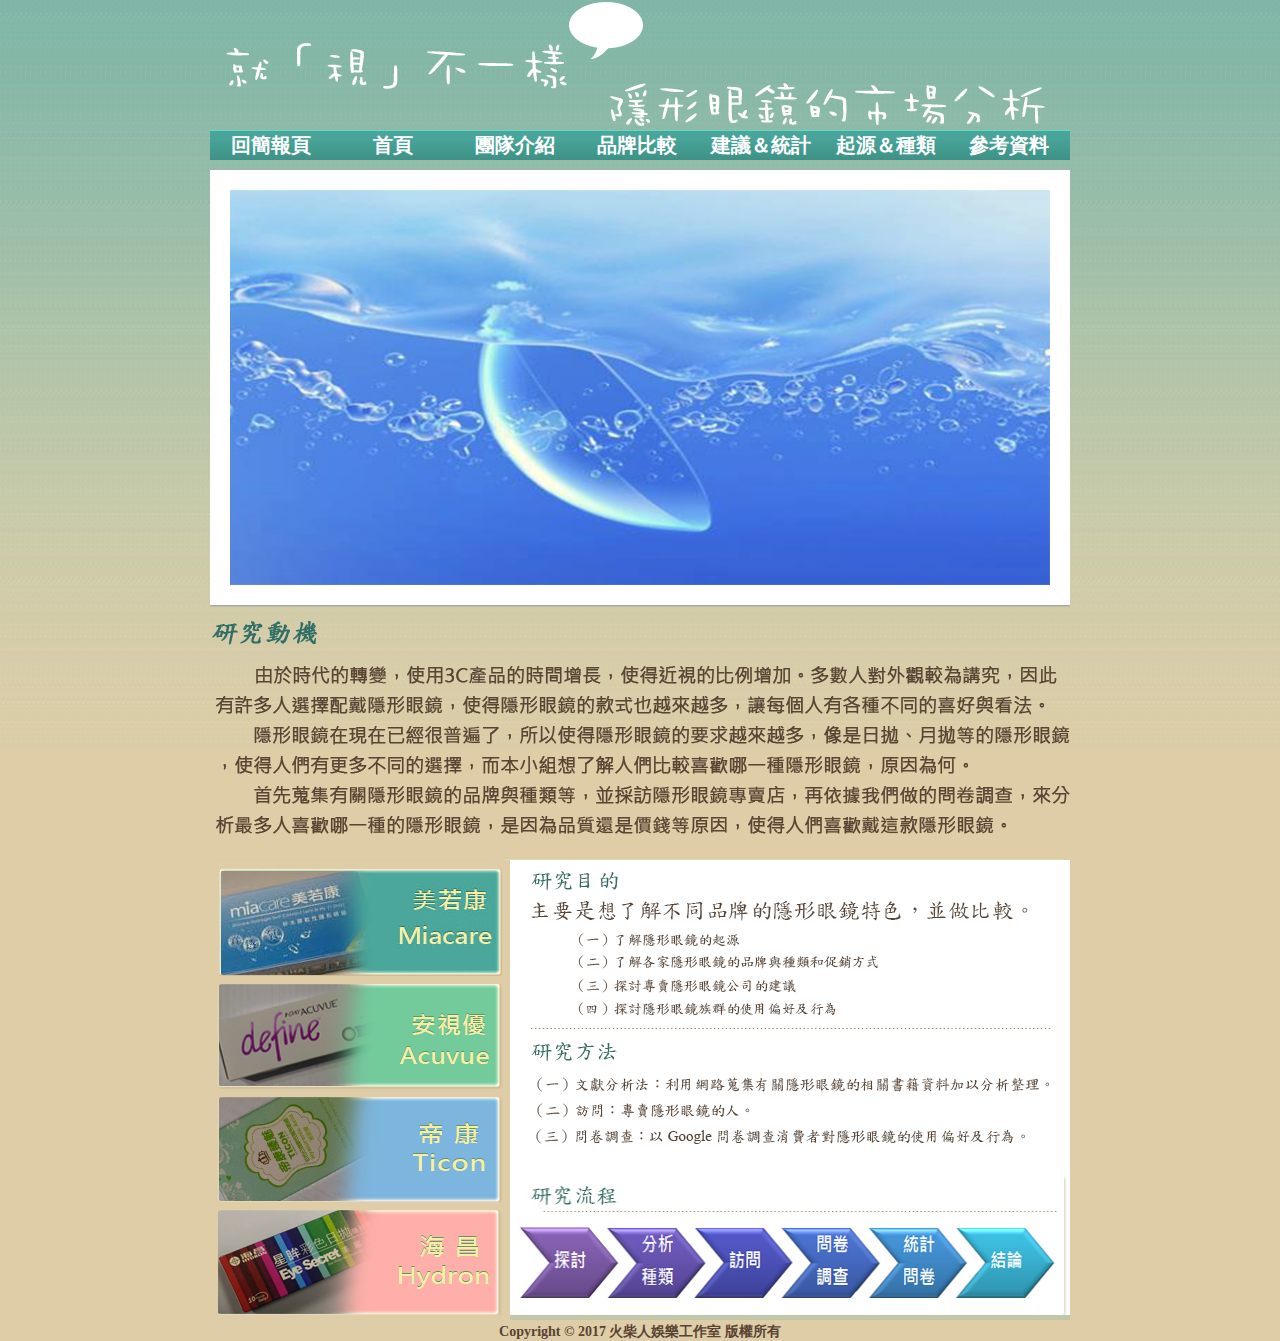
<file: index.html>
<!DOCTYPE html PUBLIC "-//W3C//DTD XHTML 1.0 Transitional//EN" "http://www.w3.org/TR/xhtml1/DTD/xhtml1-transitional.dtd">
<html xmlns="http://www.w3.org/1999/xhtml">
<head>
<meta http-equiv="Content-Type" content="text/html; charset=utf-8" />
<title>就「視」不一樣－隱形眼鏡的市場分析</title>
<style type="text/css"></style>
<link href="css/pj-style.css" rel="stylesheet" type="text/css" />
<script type="text/javascript">
function MM_swapImgRestore() { //v3.0
  var i,x,a=document.MM_sr; for(i=0;a&&i<a.length&&(x=a[i])&&x.oSrc;i++) x.src=x.oSrc;
}
function MM_preloadImages() { //v3.0
  var d=document; if(d.images){ if(!d.MM_p) d.MM_p=new Array();
    var i,j=d.MM_p.length,a=MM_preloadImages.arguments; for(i=0; i<a.length; i++)
    if (a[i].indexOf("#")!=0){ d.MM_p[j]=new Image; d.MM_p[j++].src=a[i];}}
}

function MM_findObj(n, d) { //v4.01
  var p,i,x;  if(!d) d=document; if((p=n.indexOf("?"))>0&&parent.frames.length) {
    d=parent.frames[n.substring(p+1)].document; n=n.substring(0,p);}
  if(!(x=d[n])&&d.all) x=d.all[n]; for (i=0;!x&&i<d.forms.length;i++) x=d.forms[i][n];
  for(i=0;!x&&d.layers&&i<d.layers.length;i++) x=MM_findObj(n,d.layers[i].document);
  if(!x && d.getElementById) x=d.getElementById(n); return x;
}

function MM_swapImage() { //v3.0
  var i,j=0,x,a=MM_swapImage.arguments; document.MM_sr=new Array; for(i=0;i<(a.length-2);i+=3)
   if ((x=MM_findObj(a[i]))!=null){document.MM_sr[j++]=x; if(!x.oSrc) x.oSrc=x.src; x.src=a[i+2];}
}
</script>
</head>

<body onload="MM_preloadImages('images/_hover_07.png','images/_hover_12.png','images/_hover_15.png','images/hover_19.png')">
<div id="wrapper">
  <div id="header">
    <p align="center" style="text-align:  font-size: 12px;"><a href="index.html"><img src="images/LOGO.png" width="835" height="130" /></a></p>
  </div>
  <div id="nav">
    <table width="100%" border="0" align="center" cellpadding="0" cellspacing="0">
      <tr>
        <td width="122" align="center" valign="middle"><a href="narrative.html">回簡報頁</a></td>
        <td width="122" align="center" valign="middle"><a href="">首頁</a></td>
        <td width="122" align="center" valign="middle"><a href="page2.html">團隊介紹</a></td>
        <td width="122" align="center" valign="middle"><a href="page3.html">品牌比較</a></td>
        <td width="125" align="center" valign="middle"><a href="page4.html">建議＆統計</a></td>
        <td width="125" align="center" valign="middle"><a href="page5.html">起源＆種類</a></td>
        <td width="122" align="center" valign="middle"><a href="page6.html">參考資料</a></td>
      </tr>
    </table>
  </div>
  <div id="title"><img src="images/img_03.png" width="860" height="435" /></div>
  <div id="content">
  	<div id="text"><img src="images/img_05.png" width="860" height="255" /></div>
	<div id="leftside">
	  <table border="0" align="center" cellspacing="8">
	    <tr>
	      <td><a href="bs-miacare.html" target="index2" onmouseover="MM_swapImage('Image9','','images/hover_07.png',1)" onmouseout="MM_swapImgRestore()"><img src="images/img_19.jpg" width="283" height="108" id="Image9" /></a></td>
        </tr>
	    <tr>
	      <td><a href="bs-acuvue.html" target="index2" onmouseover="MM_swapImage('Image10','','images/hover_12.png',1)" onmouseout="MM_swapImgRestore()"><img src="images/img_0_06-07.png" name="Image10" width="285" height="105" id="Image10" /></a></td>
        </tr>
	    
	    <tr>
	      <td><a href="bs-ticon.html" target="index2" onmouseover="MM_swapImage('Image13','','images/hover_15.png',1)" onmouseout="MM_swapImgRestore()"><img src="images/img_010.png" width="285" height="105" id="Image13" /></a></td>
        </tr>
	    
	    <tr>
	      <td><a href="bs-hydron.html" target="index2" onmouseover="MM_swapImage('Image11','','images/hover_19.png',1)" onmouseout="MM_swapImgRestore()"><img src="images/img_012.png" width="285" height="105" id="Image11" /></a></td>
        </tr>
      </table>
	</div>
    <div id="rightside1">
      
        <iframe src="index2.html" name="index2" width="560" height="460" scrolling="auto" frameborder="0"></iframe>
      
    </div>
  </div>
<div id="footer">Copyright &copy; 2017 火柴人娛樂工作室 版權所有</div>
</div>
</body>
</html>
</file>
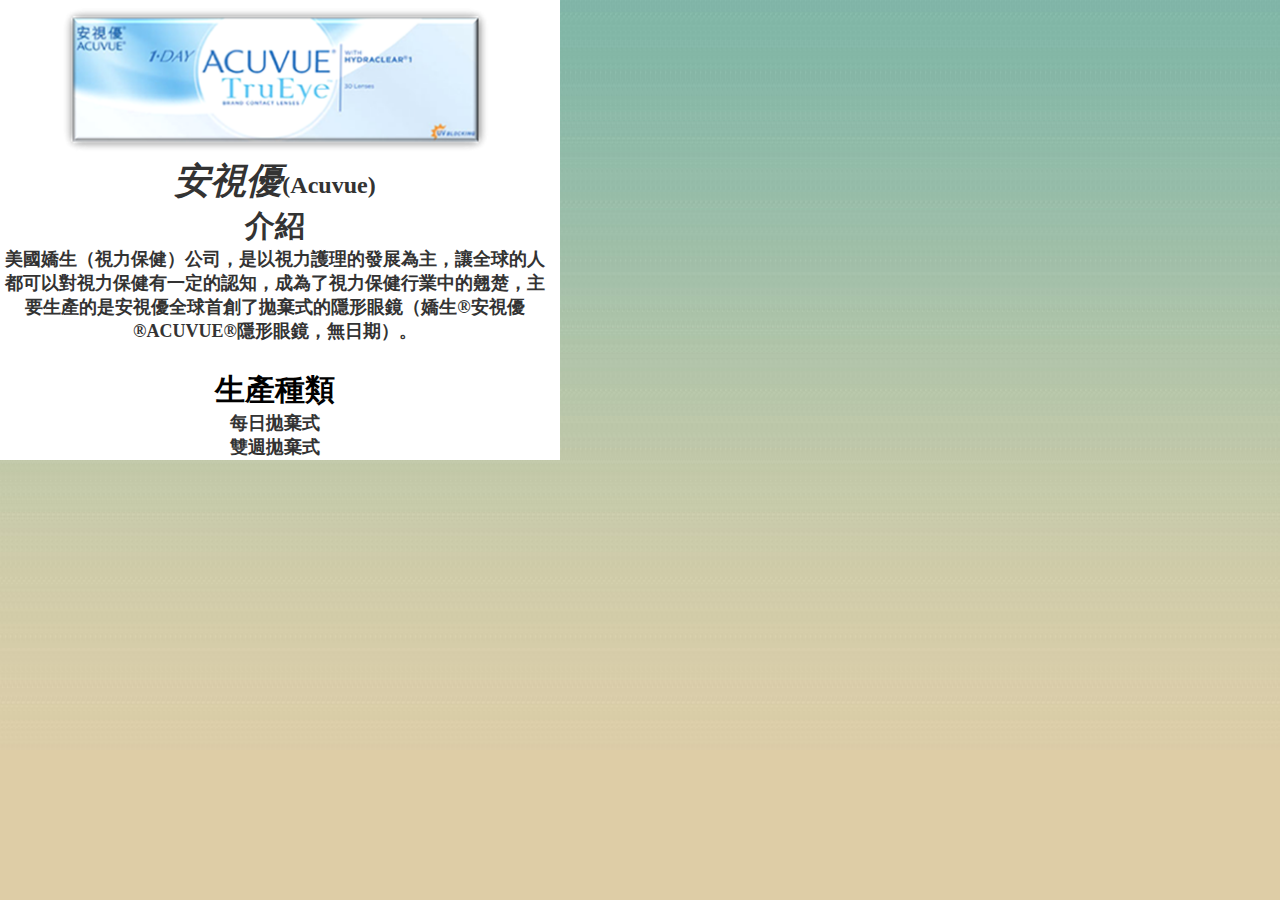
<file: bs-acuvue.html>
<!DOCTYPE html PUBLIC "-//W3C//DTD XHTML 1.0 Transitional//EN" "http://www.w3.org/TR/xhtml1/DTD/xhtml1-transitional.dtd">
<html xmlns="http://www.w3.org/1999/xhtml">
<head>
<meta http-equiv="Content-Type" content="text/html; charset=utf-8" />
<title>就「視」不一樣-安視優Acuvue</title>
<style type="text/css">
body {
	background-color: #decda6;
}
#div2 {
	float: none;
	height: 460px;
	width: 560px;
	background-color: #FFF;
	background-repeat: repeat-x;
	text-align: center;
	margin-right: auto;
}
</style>
<link href="css/pj-style.css" rel="stylesheet" type="text/css" />
</head>

<body>


<div id="div2">  
  <table width="550" border="0" align="center" cellpadding="0" cellspacing="0">
    <tr>
      <td width="566" style="height: 460px; background-color: #FFF;"><p align="center"><img src="images/acuvue.png" width="437" height="155" /></p>
        <p align="center"><span style="text-decoration: underline; font-size: 36px; font-style: italic;"></span><span style="font-size: 36px; font-style: italic;">安視優</span>(Acuvue)</p>
        <p align="center"><span style="font-size: 30px;">介紹</span></p>
        <p align="center"><span style="font-size: 18px;">美國嬌生（視力保健）公司，是以視力護理的發展為主，讓全球的人都可以對視力保健有一定的認知，成為了視力保健行業中的翹楚，主要生產的是安視優全球首創了拋棄式的隱形眼鏡（嬌生®安視優®ACUVUE®隱形眼鏡，無日期）。 </span></p>
        <p align="center">&nbsp;</p>
        <p align="center" style="font-size: 30px; color: #000;">生產種類</p>
        <p align="center" style="font-size: 18px">每日拋棄式</p>
      <p align="center" style="font-size: 18px">雙週拋棄式</p></td>
      </tr>
  </table>
</div>
</body>
</html>
</file>
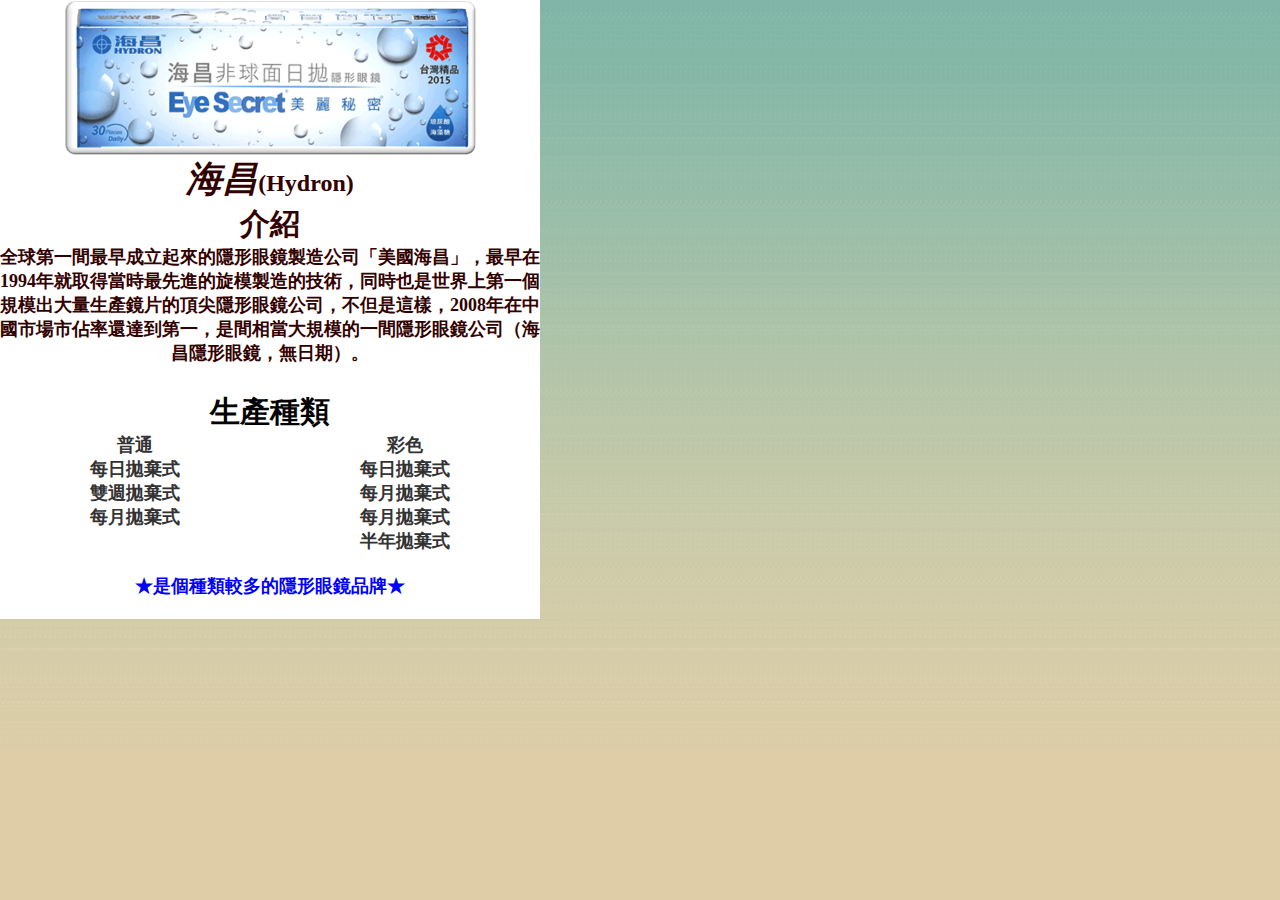
<file: bs-hydron.html>
<!DOCTYPE html PUBLIC "-//W3C//DTD XHTML 1.0 Transitional//EN" "http://www.w3.org/TR/xhtml1/DTD/xhtml1-transitional.dtd">
<html xmlns="http://www.w3.org/1999/xhtml">
<head>
<meta http-equiv="Content-Type" content="text/html; charset=utf-8" />
<title>就「視」不一樣-安視優Acuvue</title>
<style type="text/css">
body {
	background-color: #decda6;
}
#div2 {
	float: none;
	width: 540px;
	background-color: #FFF;
	background-repeat: repeat-x;
	text-align: center;
}
</style>
<link href="css/pj-style.css" rel="stylesheet" type="text/css" />
</head>

<body>


<div id="div2">  
  <table width="540" border="0" align="center" cellpadding="0" cellspacing="0">
    <tr>
      <td width="540" style="height: 460px; background-color: #FFF; color: #300;"><p align="center"><img src="images/hydron.png" width="414" height="155" /></p>
        <p align="center"><span style="font-size: 36px; font-style: italic;">海昌</span>(<span style="font-size: 36px"></span>Hydron)</p>
        <p align="center"><span style="font-size: 30px;">介紹</span></p>
        <p align="center"><span style="font-size: 18px;">全球第一間最早成立起來的隱形眼鏡製造公司「美國海昌」，最早在1994年就取得當時最先進的旋模製造的技術，同時也是世界上第一個規模出大量生產鏡片的頂尖隱形眼鏡公司，不但是這樣，2008年在中國市場市佔率還達到第一，是間相當大規模的一間隱形眼鏡公司（海昌隱形眼鏡，無日期）。

</span></p>
        <p align="center">&nbsp;</p>
        <p align="center" style="font-size: 30px; color: #000;">生產種類</p>
        <table width="100%" border="0" cellspacing="0" cellpadding="0">
          <tr>
            <td width="1"><div align="center"><span style="font-size: 18px">普通</span></div></td>
            <td width="1"><div align="center"><span style="font-size: 18px">彩色</span></div></td>
          </tr>
          <tr>
            <td width="1"><div align="center"><span style="font-size: 18px">每日拋棄式</span></div></td>
            <td width="1"><div align="center"><span style="font-size: 18px">每日拋棄式</span></div></td>
          </tr>
          <tr>
            <td width="1"><div align="center"><span style="font-size: 18px">雙週拋棄式</span></div></td>
            <td width="1"><div align="center"><span style="font-size: 18px">每月拋棄式 </span></div></td>
          </tr>
          <tr>
            <td width="1"><div align="center"><span style="font-size: 18px">每月拋棄式</span></div></td>
            <td width="1"><div align="center"><span style="font-size: 18px">每月拋棄式</span></div></td>
          </tr>
         <tr>
            <td width="1"><div align="center"></div></td>
            <td width="1"><div align="center"><span style="font-size: 18px">半年拋棄式</span></div></td>
         </tr>

        </table>
        <p align="center" style="font-size: 18px">&nbsp;</p>
        <p align="center" style="font-size: 18px; color: #00F;">★是個種類較多的隱形眼鏡品牌★</p>
      <p align="center" style="font-size: 18px">&nbsp;</p></td>
      </tr>
  </table>
</div>
</body>
</html>
</file>
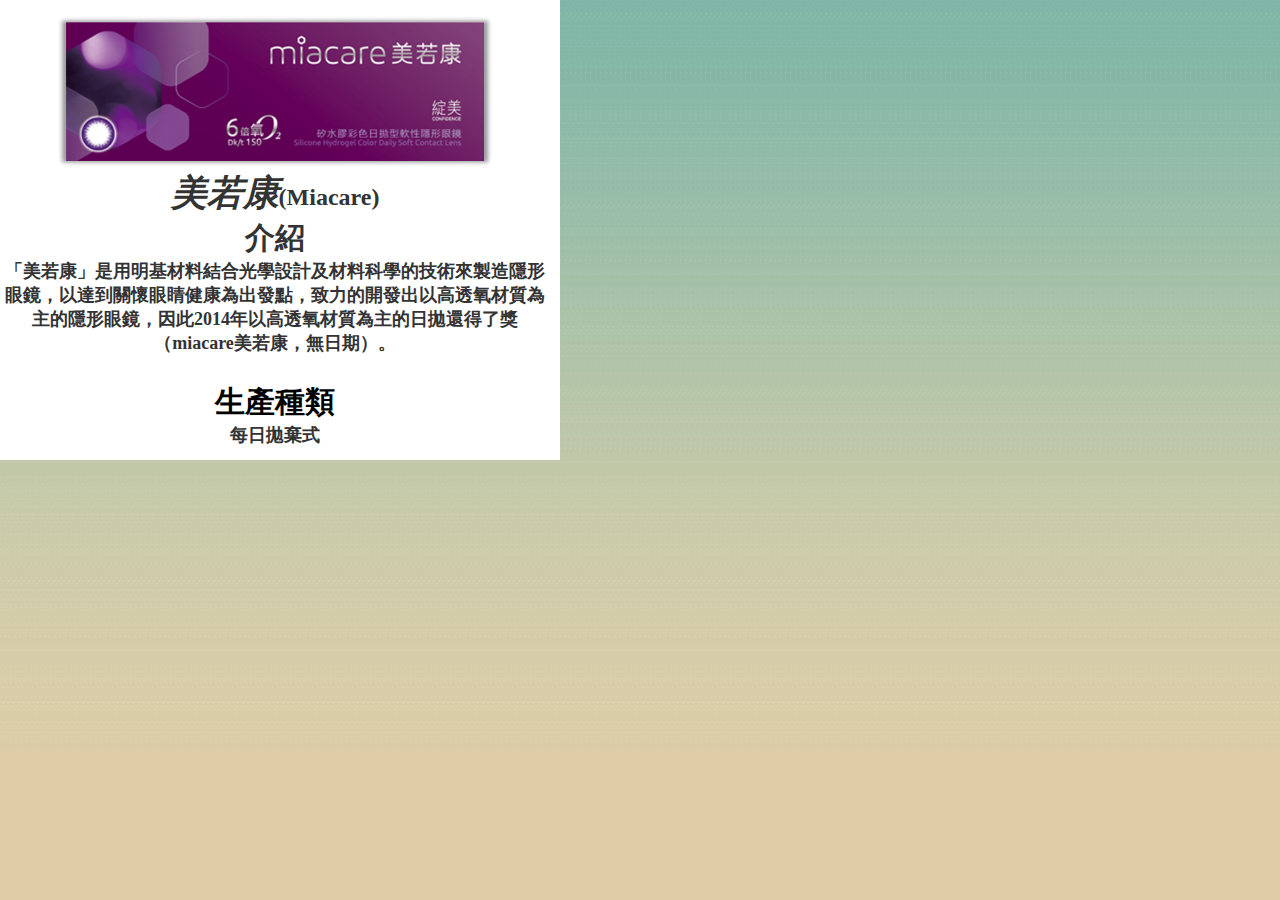
<file: bs-miacare.html>
<!DOCTYPE html PUBLIC "-//W3C//DTD XHTML 1.0 Transitional//EN" "http://www.w3.org/TR/xhtml1/DTD/xhtml1-transitional.dtd">
<html xmlns="http://www.w3.org/1999/xhtml">
<head>
<meta http-equiv="Content-Type" content="text/html; charset=utf-8" />
<title>就「視」不一樣-安視優Acuvue</title>
<style type="text/css">
body {
	background-color: #decda6;
}
#div2 {
	float: none;
	height: 460px;
	width: 560px;
	background-color: #FFF;
	background-repeat: repeat-x;
	text-align: center;
	margin-right: auto;
}
</style>
<link href="css/pj-style.css" rel="stylesheet" type="text/css" />
</head>

<body>


<div id="div2">  
  <table width="550" border="0" align="center" cellpadding="0" cellspacing="0">
    <tr>
      <td width="566" style="height: 460px; background-color: #FFF;"><p align="center"><img src="images/miacare.png" width="440" height="155" /></p>
        <p align="center"><span style="font-size: 36px; font-style: italic;">美若康</span>(Miacare)</p>
        <p align="center"><span style="font-size: 30px;">介紹</span></p>
        <p align="center"><span style="font-size: 18px;">「美若康」是用明基材料結合光學設計及材料科學的技術來製造隱形眼鏡，以達到關懷眼睛健康為出發點，致力的開發出以高透氧材質為主的隱形眼鏡，因此2014年以高透氧材質為主的日拋還得了獎（miacare美若康，無日期）。</span></p>
        <p align="center">&nbsp;</p>
        <p align="center" style="font-size: 30px; color: #000;">生產種類</p>
      <p align="center" style="font-size: 18px">每日拋棄式</p></td>
      </tr>
  </table>
</div>
</body>
</html>
</file>
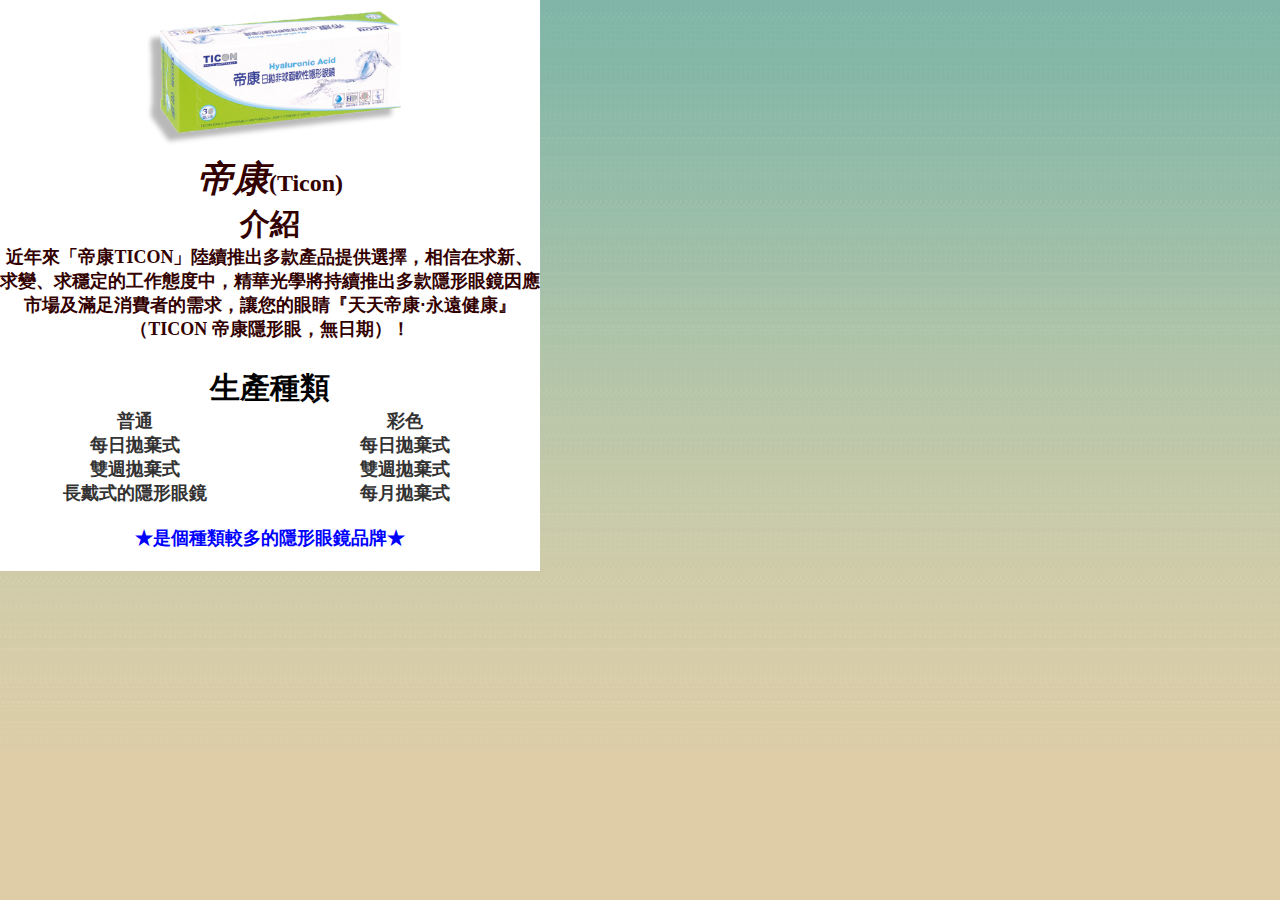
<file: bs-ticon.html>
<!DOCTYPE html PUBLIC "-//W3C//DTD XHTML 1.0 Transitional//EN" "http://www.w3.org/TR/xhtml1/DTD/xhtml1-transitional.dtd">
<html xmlns="http://www.w3.org/1999/xhtml">
<head>
<meta http-equiv="Content-Type" content="text/html; charset=utf-8" />
<title>就「視」不一樣-安視優Acuvue</title>
<style type="text/css">
body {
	background-color: #decda6;
}
#div2 {
	float: none;
	width: 540px;
	background-color: #FFF;
	background-repeat: repeat-x;
	text-align: center;
}
</style>
<link href="css/pj-style.css" rel="stylesheet" type="text/css" />
</head>

<body>


<div id="div2">  
  <table width="540" border="0" align="center" cellpadding="0" cellspacing="0">
    <tr>
      <td width="540" style="height: 460px; background-color: #FFF; color: #300;"><p align="center"><img src="images/ticon.png" width="278" height="155" /></p>
        <p align="center"><span style="font-size: 36px; font-style: italic;">帝康</span>(<span style="font-size: 36px"></span>Ticon)</p>
        <p align="center"><span style="font-size: 30px;">介紹</span></p>
        <p align="center"><span style="font-size: 18px;">近年來「帝康TICON」陸續推出多款產品提供選擇，相信在求新、求變、求穩定的工作態度中，精華光學將持續推出多款隱形眼鏡因應市場及滿足消費者的需求，讓您的眼睛『天天帝康‧永遠健康』（TICON 帝康隱形眼，無日期）！</span></p>
        <p align="center">&nbsp;</p>
        <p align="center" style="font-size: 30px; color: #000;">生產種類</p>
        <table width="100%" border="0" cellspacing="0" cellpadding="0">
          <tr>
            <td width="1"><div align="center"><span style="font-size: 18px">普通</span></div></td>
            <td width="1"><div align="center"><span style="font-size: 18px">彩色</span></div></td>
          </tr>
          <tr>
            <td width="1"><div align="center"><span style="font-size: 18px">每日拋棄式</span></div></td>
            <td width="1"><div align="center"><span style="font-size: 18px">每日拋棄式</span></div></td>
          </tr>
          <tr>
            <td width="1"><div align="center"><span style="font-size: 18px">雙週拋棄式</span></div></td>
            <td width="1"><div align="center"><span style="font-size: 18px">雙週拋棄式 </span></div></td>
          </tr>
          <tr>
            <td width="1"><div align="center"><span style="font-size: 18px">長戴式的隱形眼鏡 </span></div></td>
            <td width="1"><div align="center"><span style="font-size: 18px">每月拋棄式</span></div></td>
          </tr>
        </table>
        <p align="center" style="font-size: 18px">&nbsp;</p>
        <p align="center" style="font-size: 18px; color: #00F;">★是個種類較多的隱形眼鏡品牌★</p>
      <p align="center" style="font-size: 18px">&nbsp;</p></td>
      </tr>
  </table>
</div>
</body>
</html>
</file>
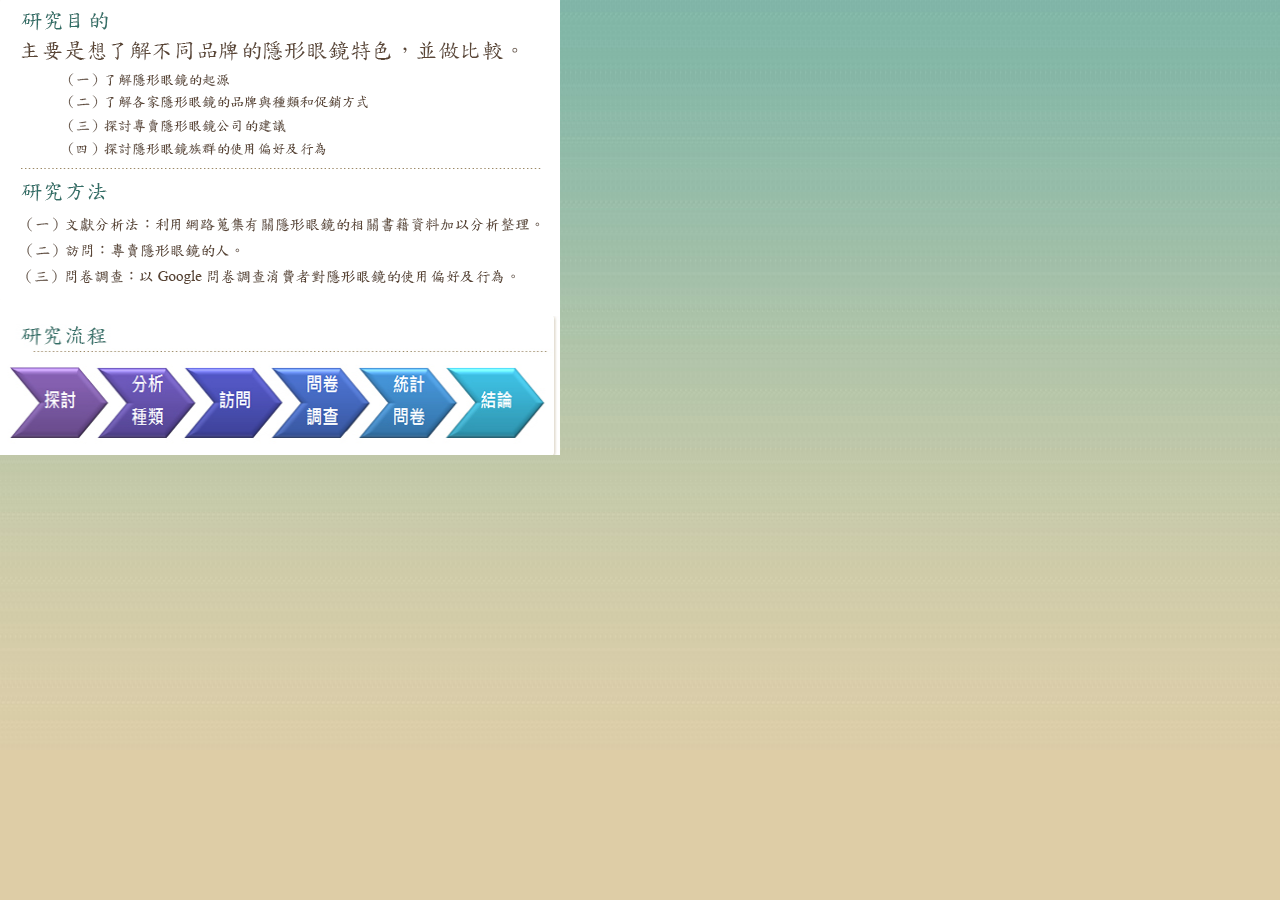
<file: index2.html>
<!DOCTYPE html PUBLIC "-//W3C//DTD XHTML 1.0 Transitional//EN" "http://www.w3.org/TR/xhtml1/DTD/xhtml1-transitional.dtd">
<html xmlns="http://www.w3.org/1999/xhtml">
<head>
<meta http-equiv="Content-Type" content="text/html; charset=utf-8" />
<title>就「視」不一樣-美若康Miacare</title>
<style type="text/css">
body {
	background-color: #decda6;
}
</style>
<link href="css/pj-style.css" rel="stylesheet" type="text/css" />
</head>

<body>

<table width="560" border="0" cellpadding="0" cellspacing="0">
  <tr>
    <td style="background-color: #FFFFFF;"><p><img src="images/img_09.png" width="560" height="300" /></p>
      <blockquote style="font-size: 14px;">&nbsp;</blockquote>
    <p><img src="images/img_16.jpg" width="560" height="139" /></p></td>
  </tr>
</table>
</body>
</html>
</file>
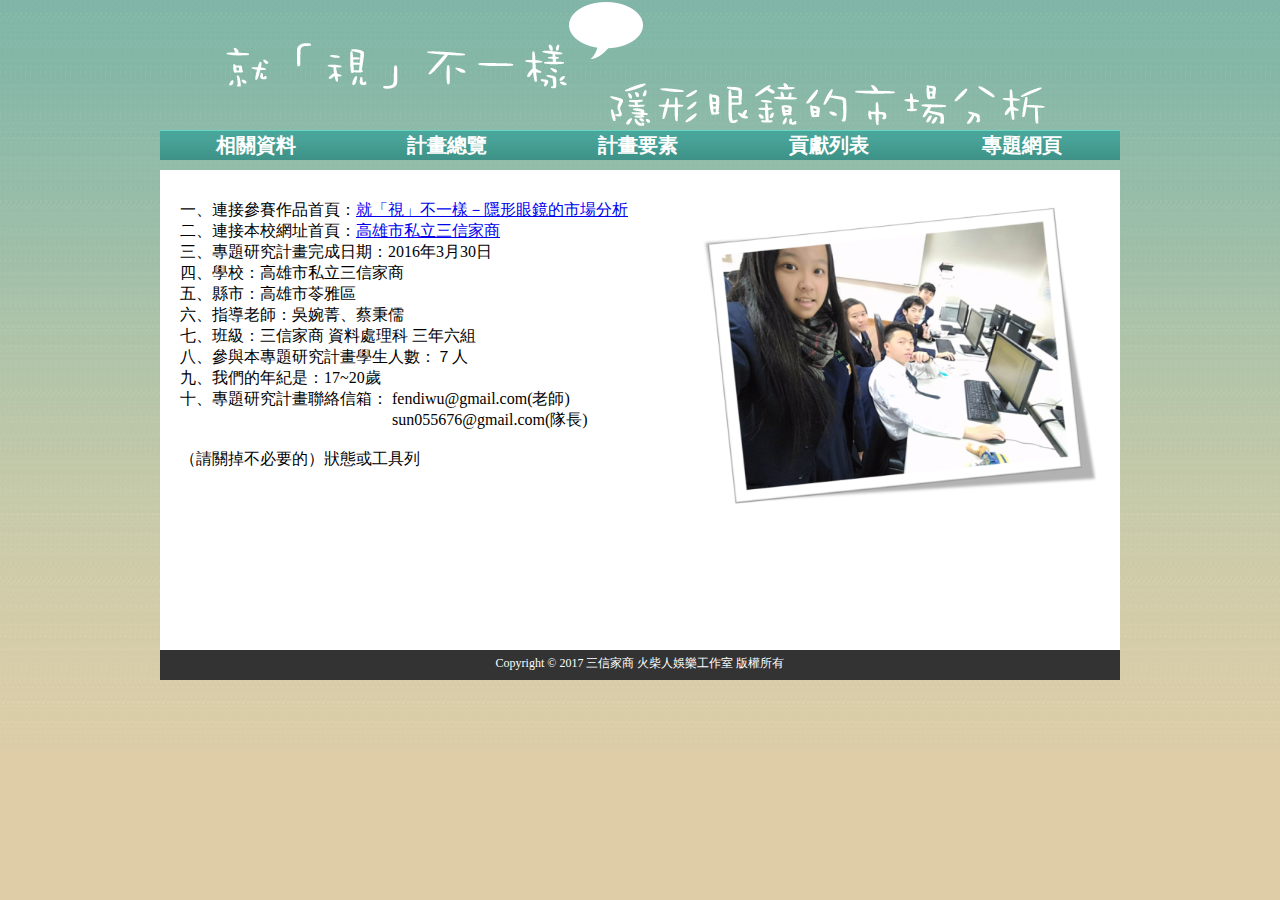
<file: narrative.html>
<!DOCTYPE html PUBLIC "-//W3C//DTD XHTML 1.0 Transitional//EN" "http://www.w3.org/TR/xhtml1/DTD/xhtml1-transitional.dtd">
<html xmlns="http://www.w3.org/1999/xhtml">
<head>
<meta http-equiv="Content-Type" content="text/html; charset=utf-8" />
<title>相關資料</title>
<link href="css/style.css" rel="stylesheet" type="text/css" />
<style type="text/css">
#content {
	height: 480px;
	clear: both;
	background-color: #FFF;
}
#leftside {
	float: left;
	width: 450px;
	margin-left: 20px;
	margin-top: 30px;
}
#rightside {
	float: right;
	width: 400px;
	margin-right: 20px;
	margin-top: 30px;
}
</style>
<script type="text/javascript">
function MM_swapImgRestore() { //v3.0
  var i,x,a=document.MM_sr; for(i=0;a&&i<a.length&&(x=a[i])&&x.oSrc;i++) x.src=x.oSrc;
}
function MM_preloadImages() { //v3.0
  var d=document; if(d.images){ if(!d.MM_p) d.MM_p=new Array();
    var i,j=d.MM_p.length,a=MM_preloadImages.arguments; for(i=0; i<a.length; i++)
    if (a[i].indexOf("#")!=0){ d.MM_p[j]=new Image; d.MM_p[j++].src=a[i];}}
}

function MM_findObj(n, d) { //v4.01
  var p,i,x;  if(!d) d=document; if((p=n.indexOf("?"))>0&&parent.frames.length) {
    d=parent.frames[n.substring(p+1)].document; n=n.substring(0,p);}
  if(!(x=d[n])&&d.all) x=d.all[n]; for (i=0;!x&&i<d.forms.length;i++) x=d.forms[i][n];
  for(i=0;!x&&d.layers&&i<d.layers.length;i++) x=MM_findObj(n,d.layers[i].document);
  if(!x && d.getElementById) x=d.getElementById(n); return x;
}

function MM_swapImage() { //v3.0
  var i,j=0,x,a=MM_swapImage.arguments; document.MM_sr=new Array; for(i=0;i<(a.length-2);i+=3)
   if ((x=MM_findObj(a[i]))!=null){document.MM_sr[j++]=x; if(!x.oSrc) x.oSrc=x.src; x.src=a[i+2];}
}
</script>
</head>

<body onload="MM_preloadImages('images/img_1_2.png')">
<div id="wrapper">
  <div id="header">
    <div align="center"><a href="narrative.html"><img src="images/LOGO.png" width="835" height="130" /></a></div>
  </div>
  <div id="nav">
      <table width="100%" border="0" align="center" cellpadding="0" cellspacing="0">
      <tr>
        <td width="122" align="center" valign="middle"><a href="narrative.html">相關資料</a></td>
        <td width="122" align="center" valign="middle"><a href="narrative1.html">計畫總覽</a></td>
        <td width="122" align="center" valign="middle"><a href="narrative2.html">計畫要素</a></td>
        <td width="122" align="center" valign="middle"><a href="narrative3.html">貢獻列表</a></td>
        <td width="125" align="center" valign="middle"><a href="index.html">專題網頁</a></td>
      </tr>
    </table>
    
  </div>
  <div id="content">
    <div id="leftside">
    <p>一、連接參賽作品首頁：<a href="index.html">就「視」不一樣－隱形眼鏡的市場分析</a><br />
      二、連接本校網址首頁：<a href="http://www.sanhsin.edu.tw/sansin2017/index.html" target="_blank">高雄市私立三信家商</a><br />
      三、專題研究計畫完成日期：2016年3月30日<br />
      四、學校：高雄市私立三信家商<br />
      五、縣市：高雄市苓雅區<br />
      六、指導老師：吳婉菁、蔡秉儒<br />
      七、班級：三信家商 資料處理科 三年六組<br />
      八、參與本專題研究計畫學生人數：７人<br />
      九、我們的年紀是：17~20歲<br />
      十、專題研究計畫聯絡信箱： fendiwu@gmail.com(老師)    </p>
    <p> 　　　　　　　　　　　　　 sun055676@gmail.com(隊長)</p>
    <p>&nbsp;</p>
    <p>（請關掉不必要的）狀態或工具列</p>
    </div>
    <div id="rightside"><a href="#" onmouseout="MM_swapImgRestore()" onmouseover="MM_swapImage('Image3','','images/img_1_2.png',1)"><img src="images/img_1_1.png" width="400" height="321" id="Image3" /></a></div>
  </div>
  <div id="footer">
    <p>Copyright © 2017 三信家商 火柴人娛樂工作室 版權所有</p>
  </div>
</div>
</body>
</html>
</file>
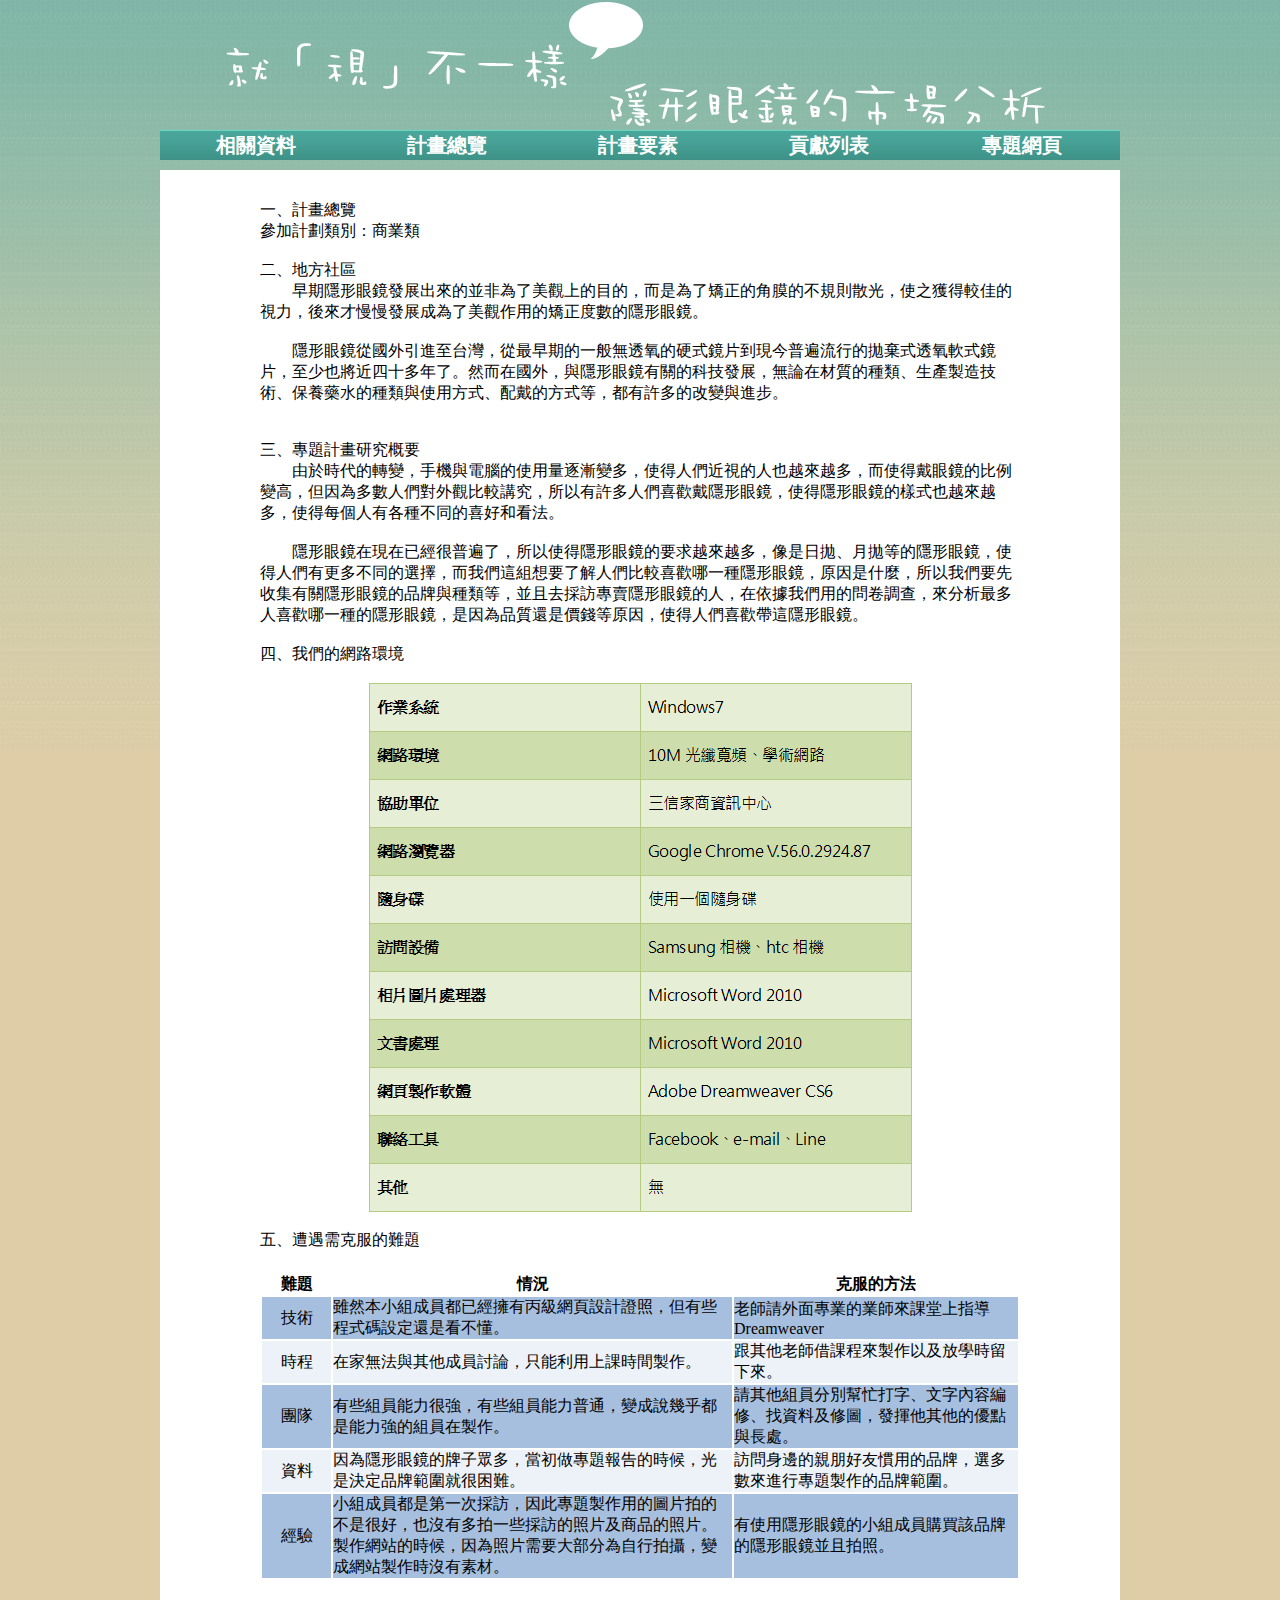
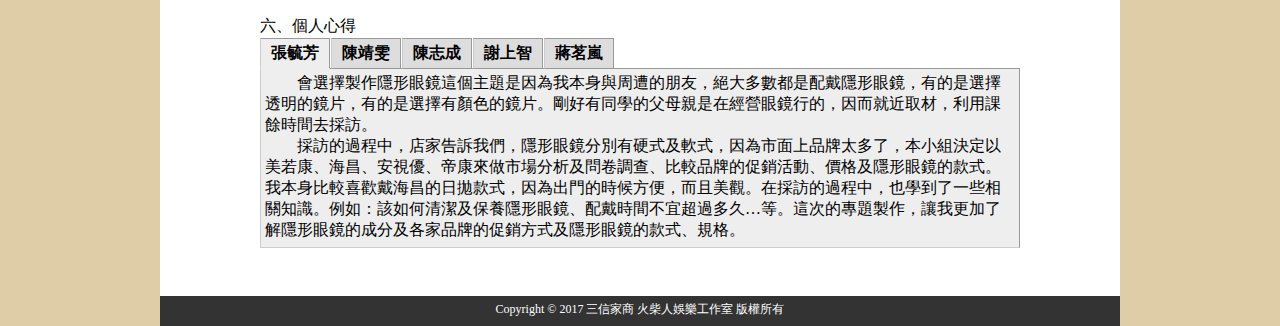
<file: narrative1.html>
<!DOCTYPE html PUBLIC "-//W3C//DTD XHTML 1.0 Transitional//EN" "http://www.w3.org/TR/xhtml1/DTD/xhtml1-transitional.dtd">
<html xmlns="http://www.w3.org/1999/xhtml">
<head>
<meta http-equiv="Content-Type" content="text/html; charset=utf-8" />
<title>計畫總覽</title>
<link href="css/style.css" rel="stylesheet" type="text/css" />
<style type="text/css">
#content {
	clear: both;
	background-color: #FFF;
	padding-bottom: 30px;
	padding-top: 30px;
	padding-right: 100px;
	padding-left: 100px;
}
</style>
<link href="SpryAssets/SpryTabbedPanels.css" rel="stylesheet" type="text/css" />
<script src="SpryAssets/SpryTabbedPanels.js" type="text/javascript"></script>
</head>

<body>
<div id="wrapper">
  <div id="header"><div align="center"><a href="narrative.html"><img src="images/LOGO.png" width="835" height="130" /></a></div>
</div>
  <div id="nav">
    <table width="100%" border="0" align="center" cellpadding="0" cellspacing="0">
      <tr>
        <td width="122" align="center" valign="middle"><a href="narrative.html">相關資料</a></td>
        <td width="122" align="center" valign="middle"><a href="narrative1.html">計畫總覽</a></td>
        <td width="122" align="center" valign="middle"><a href="narrative2.html">計畫要素</a></td>
        <td width="122" align="center" valign="middle"><a href="narrative3.html">貢獻列表</a></td>
        <td width="125" align="center" valign="middle"><a href="index.html">專題網頁</a></td>
      </tr>
    </table>
  </div>
  <div id="content">
    <p>一、計畫總覽</p>
    <p>參加計劃類別：商業類</p>
    <p>&nbsp;</p>
    <p>二、地方社區</p>
    <p> 　　早期隱形眼鏡發展出來的並非為了美觀上的目的，而是為了矯正的角膜的不規則散光，使之獲得較佳的視力，後來才慢慢發展成為了美觀作用的矯正度數的隱形眼鏡。</p>
    <p>&nbsp;</p>
    <p>　　隱形眼鏡從國外引進至台灣，從最早期的一般無透氧的硬式鏡片到現今普遍流行的拋棄式透氧軟式鏡片，至少也將近四十多年了。然而在國外，與隱形眼鏡有關的科技發展，無論在材質的種類、生產製造技術、保養藥水的種類與使用方式、配戴的方式等，都有許多的改變與進步。 </p>
    <p>&nbsp;</p>
<p>&nbsp;</p>
    <p>三、專題計畫研究概要</p>
    <p> 　　由於時代的轉變，手機與電腦的使用量逐漸變多，使得人們近視的人也越來越多，而使得戴眼鏡的比例變高，但因為多數人們對外觀比較講究，所以有許多人們喜歡戴隱形眼鏡，使得隱形眼鏡的樣式也越來越多，使得每個人有各種不同的喜好和看法。 </p>
    <p>&nbsp;</p>
    <p>　　隱形眼鏡在現在已經很普遍了，所以使得隱形眼鏡的要求越來越多，像是日拋、月拋等的隱形眼鏡，使得人們有更多不同的選擇，而我們這組想要了解人們比較喜歡哪一種隱形眼鏡，原因是什麼，所以我們要先收集有關隱形眼鏡的品牌與種類等，並且去採訪專賣隱形眼鏡的人，在依據我們用的問卷調查，來分析最多人喜歡哪一種的隱形眼鏡，是因為品質還是價錢等原因，使得人們喜歡帶這隱形眼鏡。 </p>
<p>&nbsp;</p>
    <p>四、我們的網路環境</p>
    <p>&nbsp;</p>
    <p align="center"><img src="images/img_1_3.png" width="543" height="529" /></p>
    <p>&nbsp;</p>
    <p>五、遭遇需克服的難題</p>
    <p>　</p>
    <table width="100%" border="0" cellpadding="0" cellspacing="2">
      <tr>
        <td width="9%"><p align="center"><strong>難題 </strong></p></td>
        <td width="52%" valign="top"><p align="center"><strong>情況 </strong></p></td>
        <td width="37%" valign="top"><p align="center"><strong>克服的方法 </strong></p></td>
      </tr>
      <tr>
        <td width="9%" style="background-color: #A7BFDE;"><p align="center">技術 </p></td>
        <td width="52%" style="background-color: #A7BFDE;"><p>雖然本小組成員都已經擁有丙級網頁設計證照，但有些程式碼設定還是看不懂。 </p></td>
        <td width="37%" style="background-color: #A7BFDE;"><p>老師請外面專業的業師來課堂上指導Dreamweaver</p></td>
      </tr>
      <tr>
        <td width="9%" style="background-color: #EDF2F8;"><p align="center"><span style="">時程 </span></p></td>
        <td width="52%" style="background-color: #EDF2F8;"><p>在家無法與其他成員討論，只能利用上課時間製作。 </p></td>
        <td width="37%" style="background-color: #EDF2F8;"><p>跟其他老師借課程來製作以及放學時留下來。 </p></td>
      </tr>
      <tr>
        <td width="9%" style="background-color: #A7BFDE;"><p align="center">團隊 </p></td>
        <td width="52%" style="background-color: #A7BFDE;"><p>有些組員能力很強，有些組員能力普通，變成說幾乎都是能力強的組員在製作。 </p></td>
        <td width="37%" style="background-color: #A7BFDE;"><p>請其他組員分別幫忙打字、文字內容編修、找資料及修圖，發揮他其他的優點與長處。 </p></td>
      </tr>
      <tr>
        <td width="9%" style="background-color: #EDF2F8;"><p align="center">資料 </p></td>
        <td width="52%" style="background-color: #EDF2F8;"><p>因為隱形眼鏡的牌子眾多，當初做專題報告的時候，光是決定品牌範圍就很困難。 </p></td>
        <td width="37%" style="background-color: #EDF2F8;"><p>訪問身邊的親朋好友慣用的品牌，選多數來進行專題製作的品牌範圍。 </p></td>
      </tr>
      <tr>
        <td width="9%" style="background-color: #A7BFDE;"><p align="center">經驗 </p></td>
        <td width="52%" style="background-color: #A7BFDE;"><p>小組成員都是第一次採訪，因此專題製作用的圖片拍的不是很好，也沒有多拍一些採訪的照片及商品的照片。製作網站的時候，因為照片需要大部分為自行拍攝，變成網站製作時沒有素材。 </p></td>
        <td width="37%" style="background-color: #A7BFDE;"><p>有使用隱形眼鏡的小組成員購買該品牌的隱形眼鏡並且拍照。 </p></td>
      </tr>
    </table>
<p align="center">&nbsp;</p>
    <p>&nbsp;</p>
    <p>六、個人心得</p>
    <div id="TabbedPanels1" class="TabbedPanels">
      <ul class="TabbedPanelsTabGroup">
        <li class="TabbedPanelsTab" tabindex="0">張毓芳</li>
        <li class="TabbedPanelsTab" tabindex="0">陳靖雯 </li>
        <li class="TabbedPanelsTab" tabindex="0">陳志成</li>
        <li class="TabbedPanelsTab" tabindex="0">謝上智</li>
        <li class="TabbedPanelsTab" tabindex="0">蔣茗嵐</li>
      </ul>
      <div class="TabbedPanelsContentGroup">
        <div class="TabbedPanelsContent">
          <p>　　會選擇製作隱形眼鏡這個主題是因為我本身與周遭的朋友，絕大多數都是配戴隱形眼鏡，有的是選擇透明的鏡片，有的是選擇有顏色的鏡片。剛好有同學的父母親是在經營眼鏡行的，因而就近取材，利用課餘時間去採訪。 <br />
            　　採訪的過程中，店家告訴我們，隱形眼鏡分別有硬式及軟式，因為市面上品牌太多了，本小組決定以美若康、海昌、安視優、帝康來做市場分析及問卷調查、比較品牌的促銷活動、價格及隱形眼鏡的款式。 </p>
我本身比較喜歡戴海昌的日拋款式，因為出門的時候方便，而且美觀。在採訪的過程中，也學到了一些相關知識。例如：該如何清潔及保養隱形眼鏡、配戴時間不宜超過多久…等。這次的專題製作，讓我更加了解隱形眼鏡的成分及各家品牌的促銷方式及隱形眼鏡的款式、規格。</div>
        <div class="TabbedPanelsContent">
          <p>　　我學到很多影型眼鏡的知識，包含他的含水量，日拋與月拋，或是彩色跟透明，還有一些使用方式，讓我更深入的了解，原本就有戴隱形眼鏡的我，才知道自己有很多的清洗方式都不正確，還有卸下的方式可以不用碰到就能將隱形眼鏡卸下，覺得受益良多。 </p>
        </div>
        <div class="TabbedPanelsContent">
          <p>　　在這次網頁製作的主題是隱形眼鏡，在我個人中對隱形眼鏡的認知不是很好，在藉由這次的主題可以讓我更進一步了解隱形眼鏡的一些基本觀念，個人有時也是會戴隱形眼鏡就原本認知裡隱形眼鏡是一定要清洗乾淨不然會對眼睛造成一些傷害。但經過了這次的研究探討和到網頁的呈現，是真的讓個人有些在個人認知裡多進了一些常識哦。 </p>
        </div>
        <div class="TabbedPanelsContent">
          <p>　　從以前到現在，有許多人時常戴著隱形眼鏡，每當看到有人要戴隱形眼鏡的時候，我都覺得為什麼不去戴眼鏡呢？還是說他們像我一樣，戴眼鏡戴太久會感到頭痛？而藉由此研究讓我了解每個人，為什麼選擇隱形眼鏡，還有大部分的人都比較喜歡什麼隱形眼鏡，希望藉由這次的網博，可以讓大家更加了解自己想要買哪款隱形眼鏡。 </p>
        </div>
        <div class="TabbedPanelsContent">
          <p>　　我們這組的組題是隱形眼鏡，戴眼鏡的人是因為眼鏡戴久鼻樑會痛所以選擇戴隱形眼鏡，隱形眼鏡是一個方便的東西，可是也有壞的地方戴太久沒有換掉的話眼睛肯能會壞掉，也有人戴隱形眼鏡是為了好看才帶的，不過發明隱形眼鏡的人真的帶給很多人便利。 </p>
        </div>
      </div>
    </div>
    <p>&nbsp;</p>
  </div>
  <div id="footer">
    <p>Copyright © 2017 三信家商 火柴人娛樂工作室 版權所有</p>
  </div>
</div>
<script type="text/javascript">
var TabbedPanels1 = new Spry.Widget.TabbedPanels("TabbedPanels1");
</script>
</body>
</html>
</file>
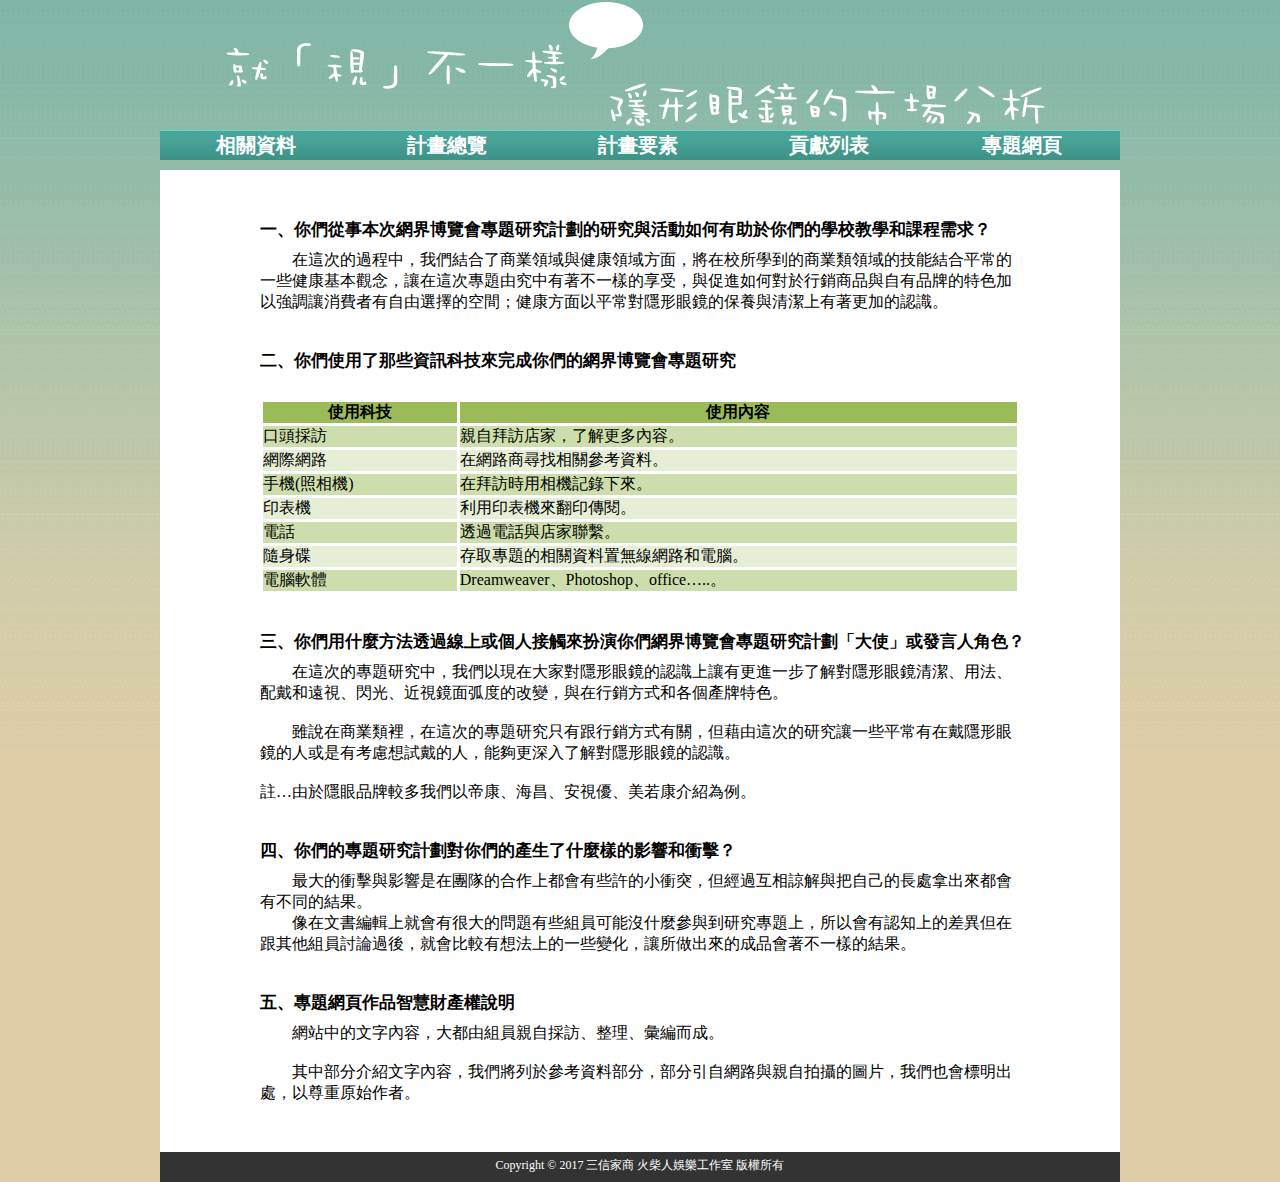
<file: narrative2.html>
<!DOCTYPE html PUBLIC "-//W3C//DTD XHTML 1.0 Transitional//EN" "http://www.w3.org/TR/xhtml1/DTD/xhtml1-transitional.dtd">
<html xmlns="http://www.w3.org/1999/xhtml">
<head>
<meta http-equiv="Content-Type" content="text/html; charset=utf-8" />
<title>計畫要素</title>
<link href="css/style.css" rel="stylesheet" type="text/css" />
<style type="text/css">
#content {
	clear: both;
	background-color: #FFF;
	padding-top: 30px;
	padding-right: 100px;
	padding-bottom: 30px;
	padding-left: 100px;
}
</style>
</head>

<body>
<div id="wrapper">
  <div id="header">
    <div align="center"><a href="narrative.html"><img src="images/LOGO.png" width="835" height="130" /></a></div>
  </div>
  <div id="nav">
    <table width="100%" border="0" align="center" cellpadding="0" cellspacing="0">
      <tr>
        <td width="122" align="center" valign="middle"><a href="narrative.html">相關資料</a></td>
        <td width="122" align="center" valign="middle"><a href="narrative1.html">計畫總覽</a></td>
        <td width="122" align="center" valign="middle"><a href="narrative2.html">計畫要素</a></td>
        <td width="122" align="center" valign="middle"><a href="narrative3.html">貢獻列表</a></td>
        <td width="125" align="center" valign="middle"><a href="index.html">專題網頁</a></td>
      </tr>
    </table>
  </div>
  <div id="content">
    <h1><span>一、<strong>你們從事本次網界博覽會專題研究計劃的研究與活動如何有助於你們的學校教學和課程需求？</strong></span> </h1>
    <p>　　在這次的過程中，我們結合了商業領域與健康領域方面，將在校所學到的商業類領域的技能結合平常的一些健康基本觀念，讓在這次專題由究中有著不一樣的享受，與促進如何對於行銷商品與自有品牌的特色加以強調讓消費者有自由選擇的空間；健康方面以平常對隱形眼鏡的保養與清潔上有著更加的認識。 </p>
    <p>&nbsp;</p>
    <h1><strong>二、你們使用了那些資訊科技來完成你們的網界博覽會專題研究 </strong></h1>
    <p>&nbsp;</p>
    <table width="100%" border="0" cellpadding="0" cellspacing="3">
      <tr>
          <td width="144" valign="top" style="background-color: #9BBB59;"><p align="center"><strong>使用科技 </strong></p></td>
          <td width="414" valign="top" style="background-color: #9BBB59;"><p align="center"><strong>使用內容 </strong></p></td>
        </tr>
        <tr>
          <td width="144" valign="top" bgcolor="#CDDDAC" style=""><p>口頭採訪 </p></td>
          <td width="414" valign="top" bgcolor="#CDDDAC"><p>親自拜訪店家，了解更多內容。 </p></td>
        </tr>
        <tr>
          <td width="144" valign="top" bgcolor="#E6EED5"><p>網際網路 </p></td>
          <td width="414" valign="top" bgcolor="#E6EED5"><p>在網路商尋找相關參考資料。 </p></td>
        </tr>
        <tr>
          <td width="144" valign="top" bgcolor="#CDDDAC"><p>手機(照相機)</p></td>
          <td width="414" valign="top" bgcolor="#CDDDAC"><p>在拜訪時用相機記錄下來。 </p></td>
        </tr>
        <tr>
          <td width="144" valign="top" bgcolor="#E6EED5"><p>印表機 </p></td>
          <td width="414" valign="top" bgcolor="#E6EED5"><p>利用印表機來翻印傳閱。 </p></td>
        </tr>
        <tr>
          <td width="144" valign="top" bgcolor="#CDDDAC"><p>電話 </p></td>
          <td width="414" valign="top" bgcolor="#CDDDAC"><p>透過電話與店家聯繫。 </p></td>
        </tr>
        <tr>
          <td width="144" valign="top" bgcolor="#E6EED5"><p>隨身碟 </p></td>
          <td width="414" valign="top" bgcolor="#E6EED5"><p>存取專題的相關資料置無線網路和電腦。 </p></td>
        </tr>
        <tr>
          <td width="144" valign="top" bgcolor="#CDDDAC"><p>電腦軟體 </p></td>
          <td width="414" valign="top" bgcolor="#CDDDAC"><p>Dreamweaver、Photoshop、office…..。 </p></td>
        </tr>
      </table>
    <p>&nbsp;</p>
    <h1><strong>三、你們用什麼方法透過線上或個人接觸來扮演你們網界博覽會專題研究計劃「大使」或發言人角色？
    </strong></h1>
    <p>　　在這次的專題研究中，我們以現在大家對隱形眼鏡的認識上讓有更進一步了解對隱形眼鏡清潔、用法、配戴和遠視、閃光、近視鏡面弧度的改變，與在行銷方式和各個產牌特色。 </p>
    <p>&nbsp;</p>
    <p>　　雖說在商業類裡，在這次的專題研究只有跟行銷方式有關，但藉由這次的研究讓一些平常有在戴隱形眼鏡的人或是有考慮想試戴的人，能夠更深入了解對隱形眼鏡的認識。 </p>
    <p>&nbsp;</p>
註…由於隱眼品牌較多我們以帝康、海昌、安視優、美若康介紹為例。
    <p>&nbsp;</p>
    <h1><strong>四、你們的專題研究計劃對你們的產生了什麼樣的影響和衝擊？ </strong></h1>
    <p>　　最大的衝擊與影響是在團隊的合作上都會有些許的小衝突，但經過互相諒解與把自己的長處拿出來都會有不同的結果。 </p>
    <p>　　像在文書編輯上就會有很大的問題有些組員可能沒什麼參與到研究專題上，所以會有認知上的差異但在跟其他組員討論過後，就會比較有想法上的一些變化，讓所做出來的成品會著不一樣的結果。 </p>
    <p>&nbsp;</p>
    <h1><strong>五、專題網頁作品智慧財產權說明 </strong></h1>
    <p>　　網站中的文字內容，大都由組員親自採訪、整理、彙編而成。 </p>
    <p>&nbsp;</p>
　　其中部分介紹文字內容，我們將列於參考資料部分，部分引自網路與親自拍攝的圖片，我們也會標明出處，以尊重原始作者。
    <p>&nbsp;</p>
  </div>
  <div id="footer">
    <p>Copyright © 2017 三信家商 火柴人娛樂工作室 版權所有</p>
  </div>
</div>
</body>
</html>
</file>
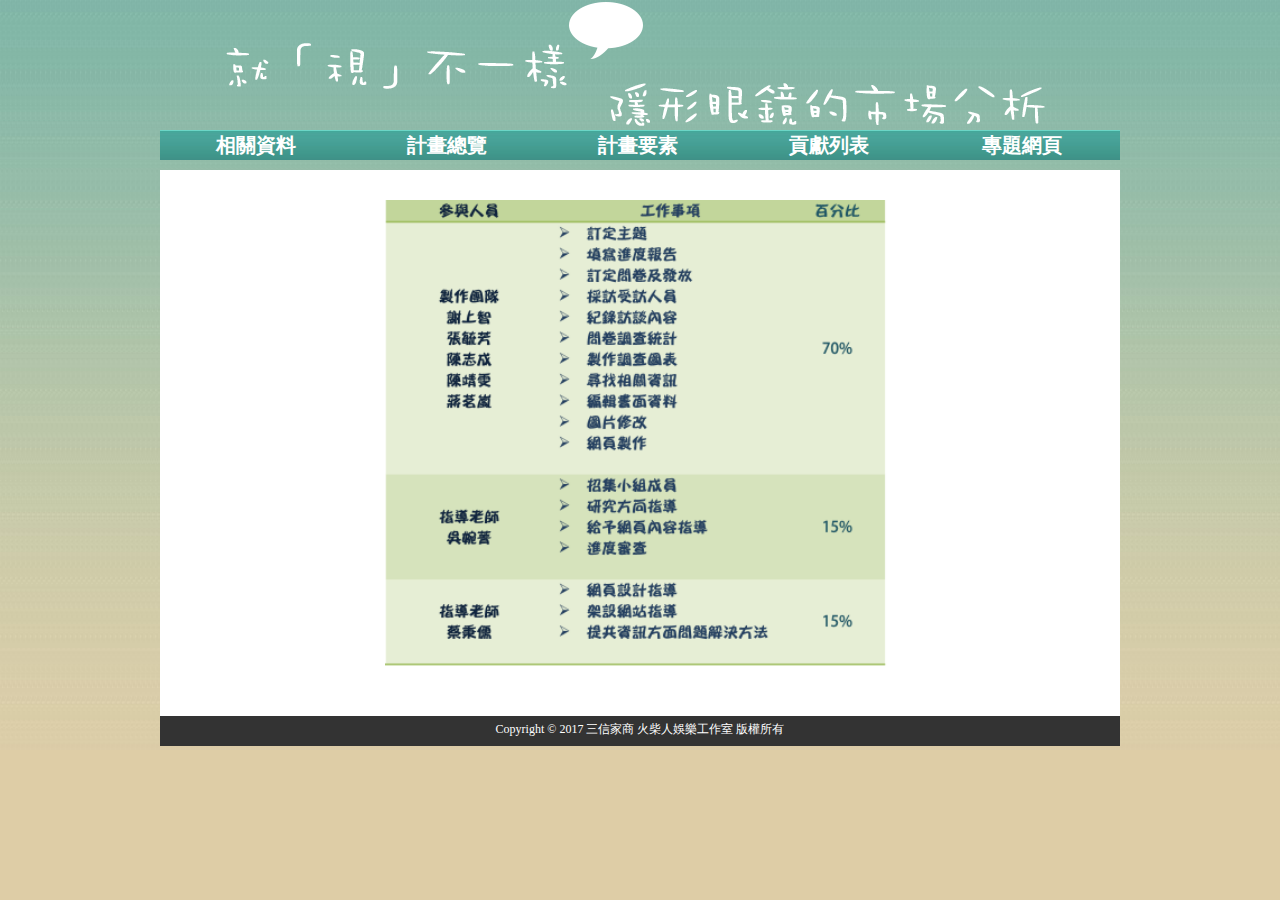
<file: narrative3.html>
<!DOCTYPE html PUBLIC "-//W3C//DTD XHTML 1.0 Transitional//EN" "http://www.w3.org/TR/xhtml1/DTD/xhtml1-transitional.dtd">
<html xmlns="http://www.w3.org/1999/xhtml">
<head>
<meta http-equiv="Content-Type" content="text/html; charset=utf-8" />
<title>貢獻列表</title>
<link href="css/style.css" rel="stylesheet" type="text/css" />
<style type="text/css">
#content {
	clear: both;
	background-color: #FFF;
	padding-top: 30px;
	padding-right: 100px;
	padding-bottom: 30px;
	padding-left: 100px;
}
</style>
</head>

<body>
<div id="wrapper">
  <div id="header">
    <div align="center"><a href="narrative.html"><img src="images/LOGO.png" width="835" height="130" /></a></div>
  </div>
  <div id="nav">
    <table width="100%" border="0" align="center" cellpadding="0" cellspacing="0">
      <tr>
        <td width="122" align="center" valign="middle"><a href="narrative.html">相關資料</a></td>
        <td width="122" align="center" valign="middle"><a href="narrative1.html">計畫總覽</a></td>
        <td width="122" align="center" valign="middle"><a href="narrative2.html">計畫要素</a></td>
        <td width="122" align="center" valign="middle"><a href="narrative3.html">貢獻列表</a></td>
        <td width="125" align="center" valign="middle"><a href="index.html">專題網頁</a></td>
      </tr>
    </table>
  </div>
  <div id="content">
    <p align="center"><img src="images/img_1_4.png" width="510" height="486" /></p>
  </div>
  <div id="footer">
    <p>Copyright © 2017 三信家商 火柴人娛樂工作室 版權所有</p>
  </div>
</div>
</body>
</html>
</file>
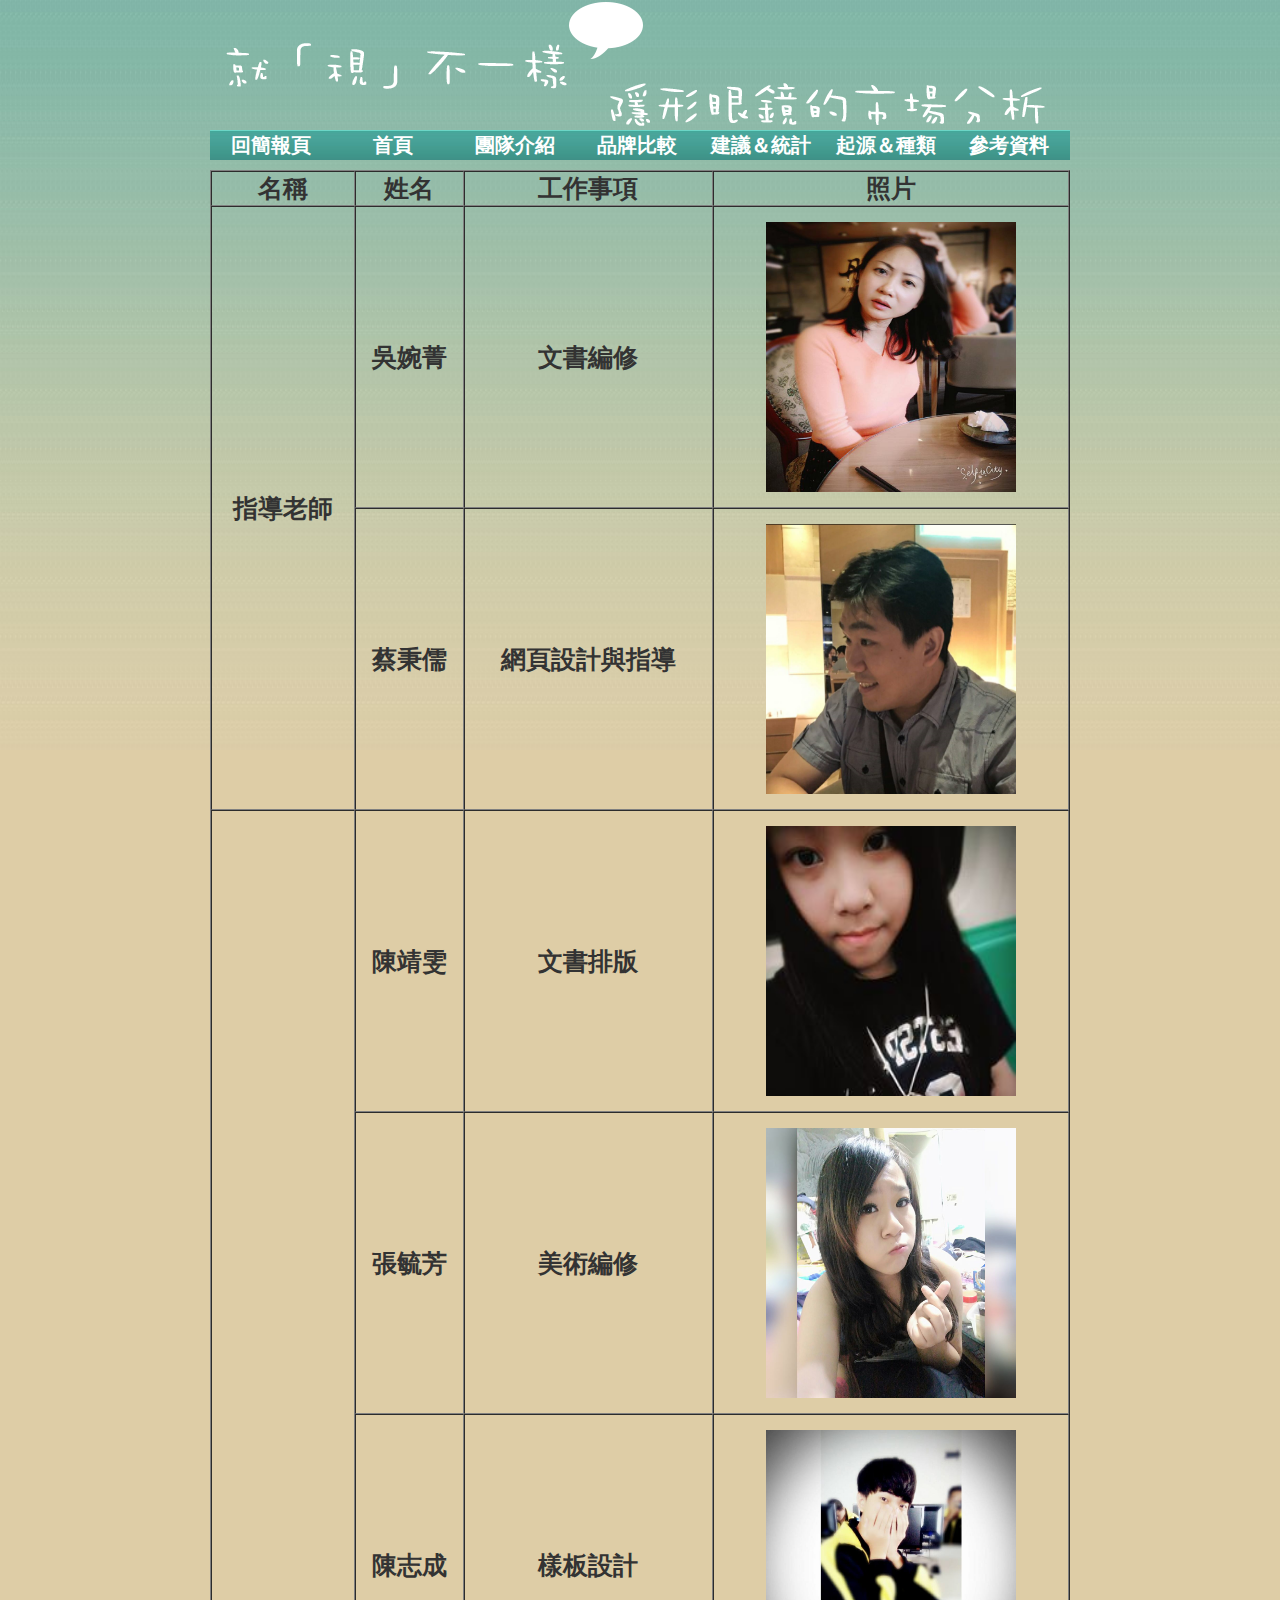
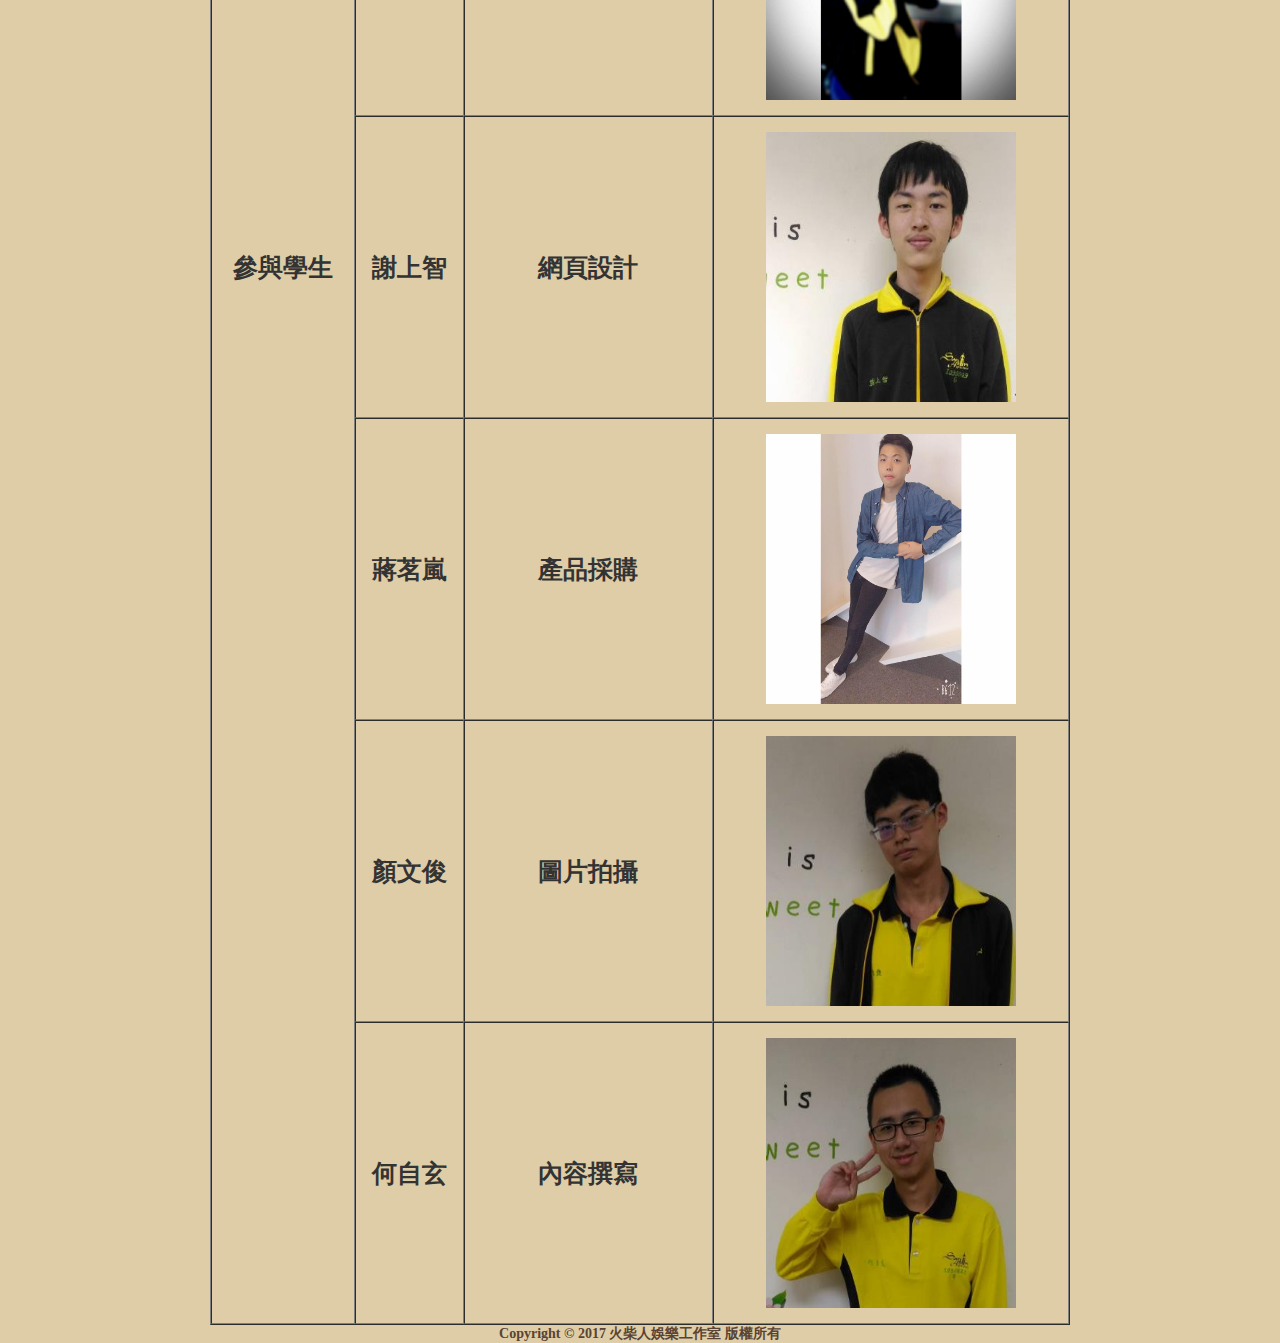
<file: page2.html>
<!DOCTYPE html PUBLIC "-//W3C//DTD XHTML 1.0 Transitional//EN" "http://www.w3.org/TR/xhtml1/DTD/xhtml1-transitional.dtd">
<html xmlns="http://www.w3.org/1999/xhtml">
<head>
<meta http-equiv="Content-Type" content="text/html; charset=utf-8" />
<title>就「視」不一樣-團隊介紹</title>
<style type="text/css">
body {
	background-color: #decda6;
}
</style>
<link href="css/pj-style.css" rel="stylesheet" type="text/css" />
</head>

<body>
<div id="wrapper">
  <div id="header"><a href="index.html"><img src="images/LOGO.png" width="835" height="130" /></a></div>
  <div id="nav">
    <table width="100%" border="0" align="center" cellpadding="0" cellspacing="0">
      <tr>
        <td width="122" align="center" valign="middle"><a href="narrative.html">回簡報頁</a></td>
        <td width="122" align="center" valign="middle"><a href="index.html">首頁</a></td>
        <td width="122" align="center" valign="middle"><a href="page2.html">團隊介紹</a></td>
        <td width="122" align="center" valign="middle"><a href="page3.html">品牌比較</a></td>
        <td width="125" align="center" valign="middle"><a href="page4.html">建議＆統計</a></td>
        <td width="125" align="center" valign="middle"><a href="page5.html">起源＆種類</a></td>
        <td width="122" align="center" valign="middle"><a href="page6.html">參考資料</a></td>
      </tr>
    </table>
  </div>
 <div id="content">
    <div align="center">
      <table width="100%" border="1" cellpadding="1" cellspacing="0" style="font-weight: bold; color: #333; font-family: '微軟正黑體'; font-size: 25px;">
        <tr>
          <td align="center" valign="middle">名稱</td>
          <td align="center" valign="middle">姓名</td>
          <td align="center" valign="middle">工作事項</td>
          <td align="center" valign="middle">照片</td>
        </tr>
        <tr>
          <td rowspan="2" align="center" valign="middle">指導老師</td>
          <td align="center" valign="middle">吳婉菁</td>
          <td align="center" valign="middle">文書編修</td>
          <td height="300" align="center" valign="middle"><img src="images/team/菁.jpg" name="img" width="722" height="960" id="img" /></td>
        </tr>
        <tr>
          <td align="center" valign="middle">蔡秉儒</td>
          <td align="center" valign="middle">網頁設計與指導</td>
          <td height="300" align="center" valign="middle"><img src="images/team/儒.PNG" name="img" width="388" height="398" id="img" /></td>
        </tr>
        <tr>
          <td rowspan="7" align="center" valign="middle">參與學生</td>
          <td align="center" valign="middle">陳靖雯</td>
          <td align="center" valign="middle">文書排版</td>
          <td height="300" align="center" valign="middle"><img src="images/team/雯.jpg" name="img" width="206" height="206" id="img" /></td>
        </tr>
        <tr>
          <td align="center" valign="middle">張毓芳</td>
          <td align="center" valign="middle">美術編修</td>
          <td height="300" align="center" valign="middle"><img src="images/team/芳.jpg" name="img" width="960" height="960" id="img" /></td>
        </tr>
        <tr>
          <td align="center" valign="middle">陳志成</td>
          <td align="center" valign="middle">樣板設計</td>
          <td height="300" align="center" valign="middle"><img src="images/team/成.jpg" name="img" width="960" height="960" id="img" /></td>
        </tr>
        <tr>
          <td align="center" valign="middle">謝上智</td>
          <td align="center" valign="middle">網頁設計</td>
          <td height="300" align="center" valign="middle"><img src="images/team/智.jpg" width="250" height="270" /></td>
        </tr>
        <tr>
          <td align="center" valign="middle">蔣茗嵐</td>
          <td align="center" valign="middle">產品採購</td>
          <td height="300" align="center" valign="middle"><img src="images/team/嵐.jpg" name="img" width="960" height="960" id="img" /></td>
        </tr>
        <tr>
          <td align="center" valign="middle">顏文俊</td>
          <td align="center" valign="middle">圖片拍攝</td>
          <td height="300" align="center" valign="middle"><img src="images/team/俊.jpg" width="250" height="270" /></td>
        </tr>
        <tr>
          <td align="center" valign="middle">何自玄</td>
          <td align="center" valign="middle">內容撰寫</td>
          <td height="300" align="center" valign="middle"><img src="images/team/玄.jpg" width="250" height="270" /></td>
        </tr>
  </table>
    </div>

  </div>

<div id="footer">Copyright &copy; 2017 火柴人娛樂工作室 版權所有</div>
</div>
</body>
</html>
</file>
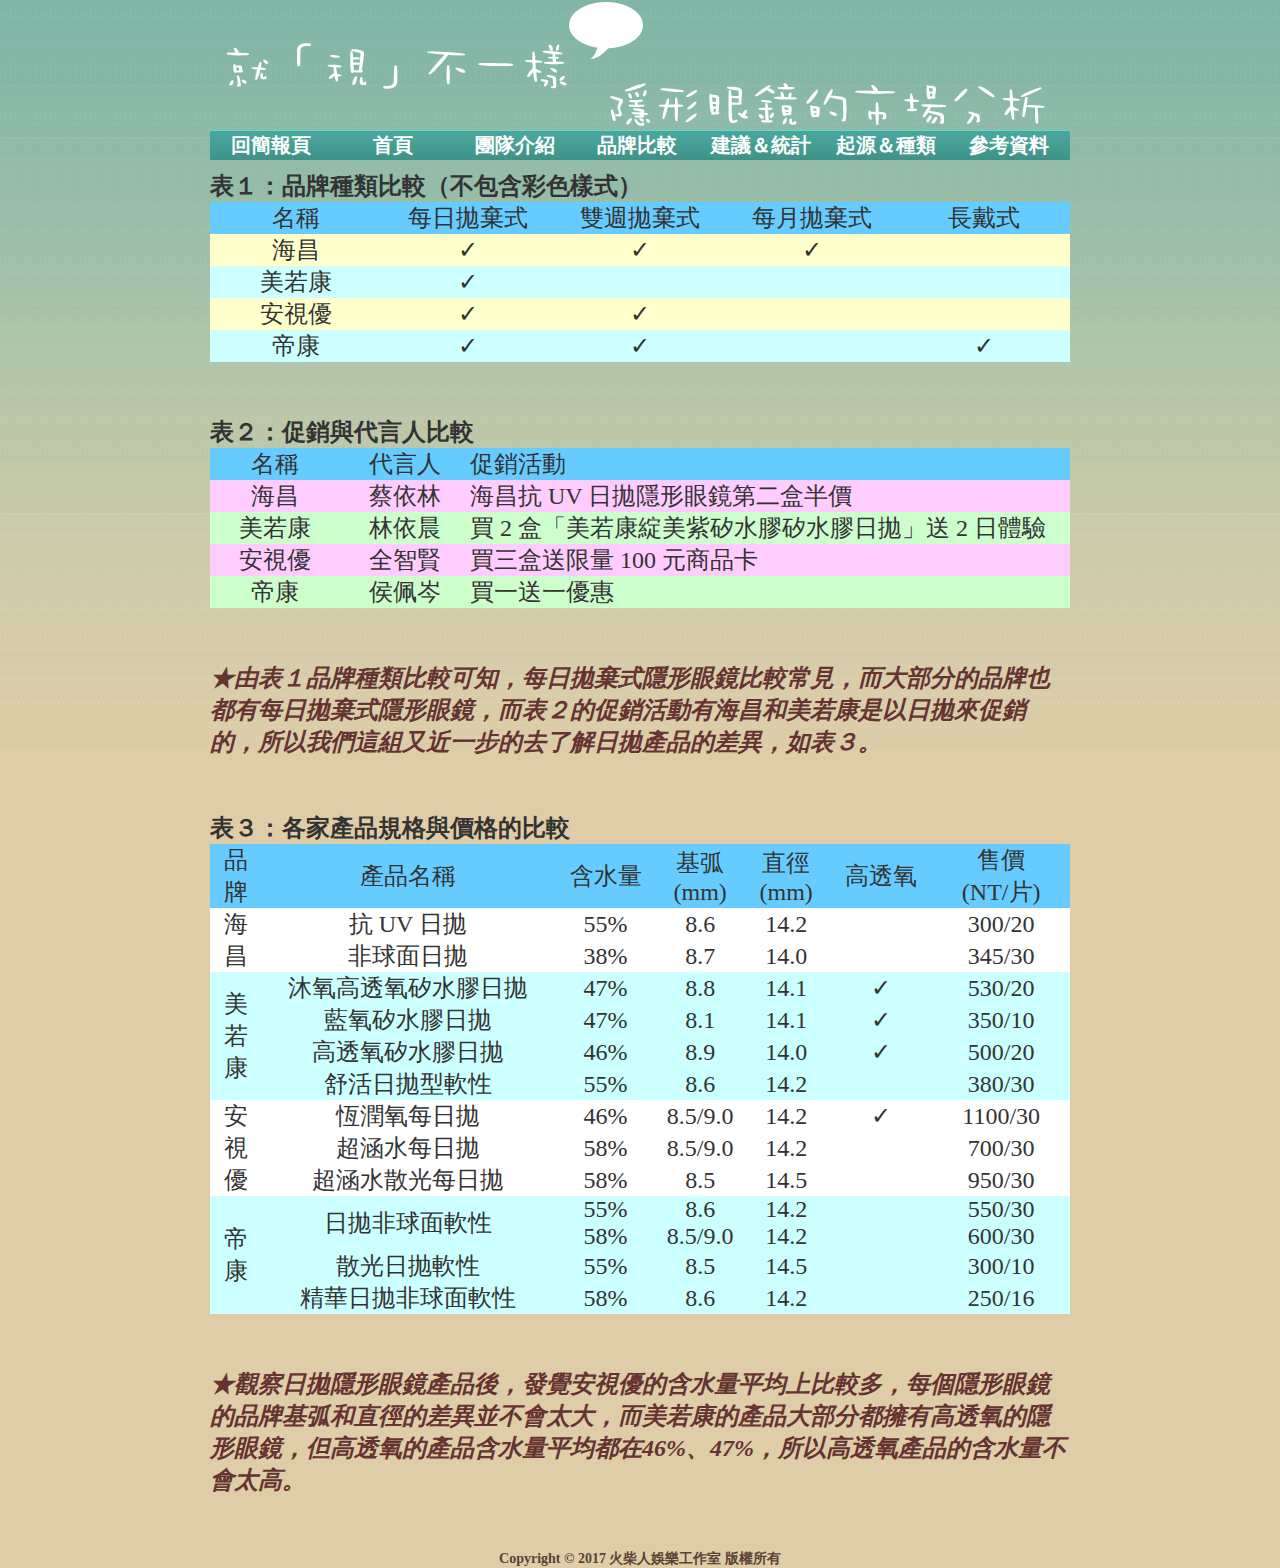
<file: page3.html>
<!DOCTYPE html PUBLIC "-//W3C//DTD XHTML 1.0 Transitional//EN" "http://www.w3.org/TR/xhtml1/DTD/xhtml1-transitional.dtd">
<html xmlns="http://www.w3.org/1999/xhtml">
<head>
<meta http-equiv="Content-Type" content="text/html; charset=utf-8" />
<title>就「視」不一樣-品牌比較</title>
<style type="text/css">
body {
	background-color: #decda6;
}
#content table {
	font-weight: normal;
}
</style>
<link href="css/pj-style.css" rel="stylesheet" type="text/css" />
</head>

<body>
<div id="wrapper">
  <div id="header"><a href="index.html"><img src="images/LOGO.png" width="835" height="130" /></a></div>
  <div id="nav">
    <table width="100%" border="0" align="center" cellpadding="0" cellspacing="0">
      <tr>
        <td width="122" align="center" valign="middle"><a href="narrative.html">回簡報頁</a></td>
        <td width="122" align="center" valign="middle"><a href="index.html">首頁</a></td>
        <td width="122" align="center" valign="middle"><a href="page2.html">團隊介紹</a></td>
        <td width="122" align="center" valign="middle"><a href="page3.html">品牌比較</a></td>
        <td width="125" align="center" valign="middle"><a href="page4.html">建議＆統計</a></td>
        <td width="125" align="center" valign="middle"><a href="page5.html">起源＆種類</a></td>
        <td width="122" align="center" valign="middle"><a href="page6.html">參考資料</a></td>
      </tr>
    </table>
  </div>
 <div id="content">
<p align="left">表１：品牌種類比較（不包含彩色樣式）</p>
<table width="100%" border="0" cellpadding="0" cellspacing="0">
  <tr>
    <td width="172" bgcolor="#66CCFF" style="font-weight: normal">名稱</td>
    <td width="172" bgcolor="#66CCFF" style="font-weight: normal">每日拋棄式</td>
    <td width="172" bgcolor="#66CCFF" style="font-weight: normal">雙週拋棄式</td>
    <td width="172" bgcolor="#66CCFF" style="font-weight: normal">每月拋棄式</td>
    <td width="172" bgcolor="#66CCFF" style="font-weight: normal">長戴式</td>
  </tr>
  <tr>
    <td width="1" bgcolor="#FFFFCC" style="font-weight: normal">海昌</td>
    <td width="1" bgcolor="#FFFFCC">✓</td>
    <td width="1" bgcolor="#FFFFCC">✓</td>
    <td width="1" bgcolor="#FFFFCC">✓</td>
    <td width="1" bgcolor="#FFFFCC">&nbsp;</td>
  </tr>
  <tr>
    <td width="1" bgcolor="#CCFFFF" style="font-weight: normal">美若康</td>
    <td width="1" bgcolor="#CCFFFF">✓</td>
    <td width="1" bgcolor="#CCFFFF">&nbsp;</td>
    <td width="1" bgcolor="#CCFFFF">&nbsp;</td>
    <td width="1" bgcolor="#CCFFFF">&nbsp;</td>
  </tr>
  <tr>
    <td width="1" bgcolor="#FFFFCC" style="font-weight: normal">安視優</td>
    <td width="1" bgcolor="#FFFFCC">✓</td>
    <td width="1" bgcolor="#FFFFCC">✓</td>
    <td width="1" bgcolor="#FFFFCC">&nbsp;</td>
    <td width="1" bgcolor="#FFFFCC">&nbsp;</td>
  </tr>
  <tr>
    <td width="1" bgcolor="#CCFFFF" style="font-weight: normal">帝康</td>
    <td width="1" bgcolor="#CCFFFF">✓</td>
    <td width="1" bgcolor="#CCFFFF">✓</td>
    <td width="1" bgcolor="#CCFFFF">&nbsp;</td>
    <td width="1" bgcolor="#CCFFFF">✓</td>
  </tr>
</table>
<p align="left">&nbsp;</p>
<p align="left">&nbsp;</p>
<p align="left">表２：促銷與代言人比較</p>
<table width="100%" border="0" cellpadding="0" cellspacing="0">
  <tr>
    <td width="130" bgcolor="#66CCFF" style="font-weight: normal">名稱</td>
    <td width="130" bgcolor="#66CCFF" style="font-weight: normal">代言人</td>
    <td bgcolor="#66CCFF" style="text-align: left";"font-weight: normal">促銷活動</td>
    </tr>
  <tr>
    <td width="130" bgcolor="#FFCCFF" style="font-weight: normal">海昌</td>
    <td width="130" bgcolor="#FFCCFF" style="font-weight: normal">蔡依林</td>
    <td bgcolor="#FFCCFF" style="text-align: left">海昌抗 UV 日拋隱形眼鏡第二盒半價</td>
    </tr>
  <tr>
    <td width="130" bgcolor="#CCFFCC" style="font-weight: normal">美若康</td>
    <td width="130" bgcolor="#CCFFCC" style="font-weight: normal">林依晨</td>
    <td bgcolor="#CCFFCC" style="text-align: left">買 2 盒「美若康綻美紫矽水膠矽水膠日拋」送 2 日體驗</td>
    </tr>
  <tr>
    <td width="130" bgcolor="#FFCCFF" style="font-weight: normal">安視優</td>
    <td width="130" bgcolor="#FFCCFF" style="font-weight: normal">全智賢</td>
    <td bgcolor="#FFCCFF" style="text-align: left">買三盒送限量 100 元商品卡</td>
    </tr>
  <tr>
    <td width="130" bgcolor="#CCFFCC" style="font-weight: normal">帝康</td>
    <td width="130" bgcolor="#CCFFCC" style="font-weight: normal">侯佩岑</td>
    <td bgcolor="#CCFFCC" style="text-align: left">買一送一優惠</td>
    </tr>
</table>
<p align="left">&nbsp;</p>
<p align="left">&nbsp;</p>
<p align="left" style="color: #633; font-size: 24px; font-style: italic;">★由表１品牌種類比較可知，每日拋棄式隱形眼鏡比較常見，而大部分的品牌也都有每日拋棄式隱形眼鏡，而表２的促銷活動有海昌和美若康是以日拋來促銷的，所以我們這組又近一步的去了解日拋產品的差異，如表３。 </p>
<p align="left">&nbsp;</p>
<p align="left">&nbsp;</p>
<p align="left">表３：各家產品規格與價格的比較</p>
<table width="100%" border="0" cellspacing="0" cellpadding="0">
  <tr>
    <td width="6%" bgcolor="#66CCFF">品<br />
      牌</td>
    <td width="34%" bgcolor="#66CCFF">產品名稱</td>
    <td width="12%" bgcolor="#66CCFF">含水量</td>
    <td width="10%" bgcolor="#66CCFF">基弧<br />
      (mm)</td>
    <td width="10%" bgcolor="#66CCFF">直徑<br />
(mm)</td>
    <td width="12%" bgcolor="#66CCFF">高透氧</td>
    <td width="16%" bgcolor="#66CCFF">售價<br />
      (NT/片)</td>
  </tr>
  <tr>
    <td rowspan="2" bgcolor="#FFFFFF">海<br />
      昌</td>
    <td bgcolor="#FFFFFF">抗 UV 日拋</td>
    <td bgcolor="#FFFFFF">55%</td>
    <td bgcolor="#FFFFFF">8.6</td>
    <td bgcolor="#FFFFFF">14.2</td>
    <td bgcolor="#FFFFFF">&nbsp;</td>
    <td bgcolor="#FFFFFF">300/20</td>
  </tr>
  <tr>
    <td bgcolor="#FFFFFF">非球面日拋</td>
    <td bgcolor="#FFFFFF">38%</td>
    <td bgcolor="#FFFFFF">8.7</td>
    <td bgcolor="#FFFFFF">14.0</td>
    <td bgcolor="#FFFFFF">&nbsp;</td>
    <td bgcolor="#FFFFFF">345/30</td>
  </tr>
  <tr>
    <td rowspan="4" bgcolor="#CCFFFF">美<br />
      若<br />
      康</td>
    <td bgcolor="#CCFFFF">沐氧高透氧矽水膠日拋</td>
    <td bgcolor="#CCFFFF">47%</td>
    <td bgcolor="#CCFFFF">8.8</td>
    <td bgcolor="#CCFFFF">14.1</td>
    <td bgcolor="#CCFFFF">✓</td>
    <td bgcolor="#CCFFFF">530/20</td>
    </tr>
  <tr>
    <td bgcolor="#CCFFFF">藍氧矽水膠日拋</td>
    <td bgcolor="#CCFFFF">47%</td>
    <td bgcolor="#CCFFFF">8.1</td>
    <td bgcolor="#CCFFFF">14.1</td>
    <td bgcolor="#CCFFFF">✓</td>
    <td bgcolor="#CCFFFF">350/10</td>
  </tr>
  <tr>
    <td bgcolor="#CCFFFF">高透氧矽水膠日拋</td>
    <td bgcolor="#CCFFFF">46%</td>
    <td bgcolor="#CCFFFF">8.9</td>
    <td bgcolor="#CCFFFF">14.0</td>
    <td bgcolor="#CCFFFF">✓</td>
    <td bgcolor="#CCFFFF">500/20</td>
  </tr>
  <tr>
    <td bgcolor="#CCFFFF">舒活日拋型軟性</td>
    <td bgcolor="#CCFFFF">55%</td>
    <td bgcolor="#CCFFFF">8.6</td>
    <td bgcolor="#CCFFFF">14.2</td>
    <td bgcolor="#CCFFFF">&nbsp;</td>
    <td bgcolor="#CCFFFF">380/30</td>
  </tr>
  <tr>
    <td rowspan="3" bgcolor="#FFF">安<br />
      視<br />
      優</td>
    <td bgcolor="#FFF">恆潤氧每日拋</td>
    <td bgcolor="#FFF">46%</td>
    <td bgcolor="#FFF">8.5/9.0</td>
    <td bgcolor="#FFF">14.2</td>
    <td bgcolor="#FFF">✓</td>
    <td bgcolor="#FFF">1100/30</td>
  </tr>
  <tr>
    <td bgcolor="#FFF">超涵水每日拋</td>
    <td bgcolor="#FFF">58%</td>
    <td bgcolor="#FFF">8.5/9.0</td>
    <td bgcolor="#FFF">14.2</td>
    <td bgcolor="#FFF">&nbsp;</td>
    <td bgcolor="#FFF">700/30</td>
  </tr>
  <tr>
    <td bgcolor="#FFF">超涵水散光每日拋</td>
    <td bgcolor="#FFF">58%</td>
    <td bgcolor="#FFF">8.5</td>
    <td bgcolor="#FFF">14.5</td>
    <td bgcolor="#FFF">&nbsp;</td>
    <td bgcolor="#FFF">950/30</td>
  </tr>
  <tr>
    <td rowspan="4" bgcolor="#CCFFFF">帝<br />
      康</td>
    <td rowspan="2" bgcolor="#CCFFFF">日拋非球面軟性</td>
    <td bgcolor="#CCFFFF">55%</td>
    <td bgcolor="#CCFFFF">8.6</td>
    <td bgcolor="#CCFFFF">14.2</td>
    <td bgcolor="#CCFFFF">&nbsp;</td>
    <td bgcolor="#CCFFFF">550/30</td>
  </tr>
  <tr>
    <td bgcolor="#CCFFFF">58%</td>
    <td bgcolor="#CCFFFF">8.5/9.0</td>
    <td bgcolor="#CCFFFF">14.2</td>
    <td bgcolor="#CCFFFF">&nbsp;</td>
    <td bgcolor="#CCFFFF">600/30</td>
  </tr>
    <tr>
    <td bgcolor="#CCFFFF">散光日抛軟性</td>
    <td bgcolor="#CCFFFF">55%</td>
    <td bgcolor="#CCFFFF">8.5</td>
    <td bgcolor="#CCFFFF">14.5</td>
    <td bgcolor="#CCFFFF">&nbsp;</td>
    <td bgcolor="#CCFFFF">300/10</td>
  </tr>
  <tr>
    <td bgcolor="#CCFFFF">精華日拋非球面軟性</td>
    <td bgcolor="#CCFFFF">58%</td>
    <td bgcolor="#CCFFFF">8.6</td>
    <td bgcolor="#CCFFFF">14.2</td>
    <td bgcolor="#CCFFFF">&nbsp;</td>
    <td bgcolor="#CCFFFF">250/16</td>
  </tr>

</table>
<p align="left" style="color: #633; font-size: 24px; font-style: italic;">&nbsp;</p>
<p align="left" style="color: #633; font-size: 24px; font-style: italic;">&nbsp;</p>
<p align="left" style="color: #633; font-size: 24px; font-style: italic;">★觀察日拋隱形眼鏡產品後，發覺安視優的含水量平均上比較多，每個隱形眼鏡的品牌基弧和直徑的差異並不會太大，而美若康的產品大部分都擁有高透氧的隱形眼鏡，但高透氧的產品含水量平均都在46%、47%，所以高透氧產品的含水量不會太高。</p>
<p align="left">&nbsp;</p>
<p align="left">&nbsp;</p>

 </div>

<div id="footer">Copyright &copy; 2017 火柴人娛樂工作室 版權所有</div>
</div>
</body>
</html>
</file>
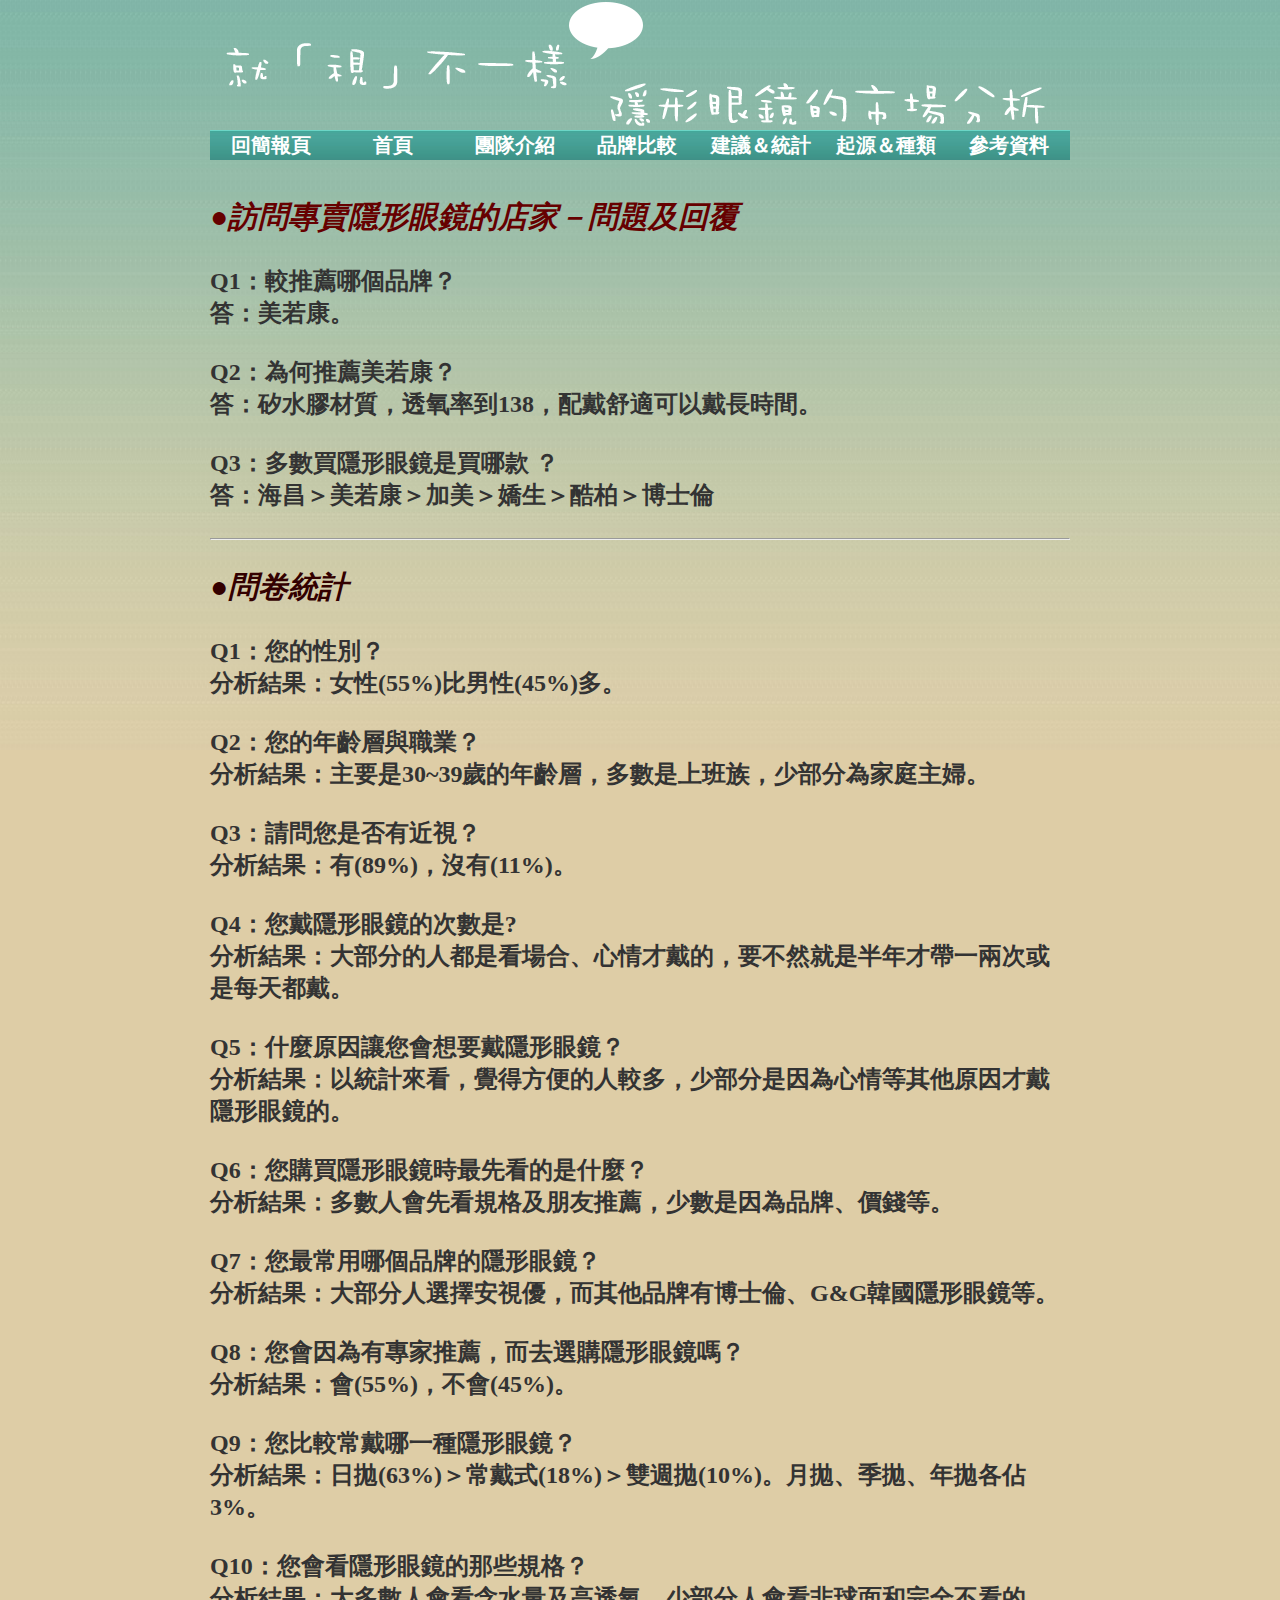
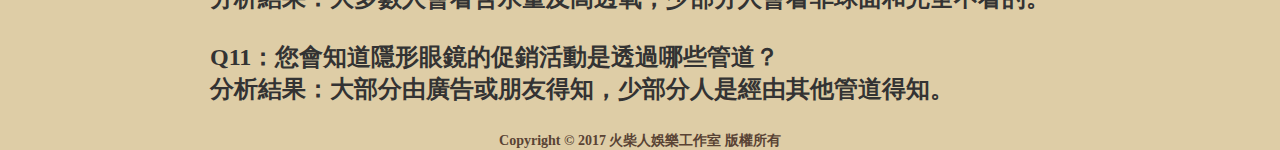
<file: page4.html>
<!DOCTYPE html PUBLIC "-//W3C//DTD XHTML 1.0 Transitional//EN" "http://www.w3.org/TR/xhtml1/DTD/xhtml1-transitional.dtd">
<html xmlns="http://www.w3.org/1999/xhtml">
<head>
<meta http-equiv="Content-Type" content="text/html; charset=utf-8" />
<title>就「視」不一樣-建議＆統計</title>
<style type="text/css">
body {
	background-color: #decda6;
}
</style>
<link href="css/pj-style.css" rel="stylesheet" type="text/css" />
</head>

<body>
<div id="wrapper">
  <div id="header"><a href="index.html"><img src="images/LOGO.png" width="835" height="130" /></a></div>
  <div id="nav">
    <table width="100%" border="0" align="center" cellpadding="0" cellspacing="0">
      <tr>
        <td width="122" align="center" valign="middle"><a href="narrative.html">回簡報頁</a></td>
        <td width="122" align="center" valign="middle"><a href="index.html">首頁</a></td>
        <td width="122" align="center" valign="middle"><a href="page2.html">團隊介紹</a></td>
        <td width="122" align="center" valign="middle"><a href="page3.html">品牌比較</a></td>
        <td width="125" align="center" valign="middle"><a href="page4.html">建議＆統計</a></td>
        <td width="125" align="center" valign="middle"><a href="page5.html">起源＆種類</a></td>
        <td width="122" align="center" valign="middle"><a href="page6.html">參考資料</a></td>
      </tr>
    </table>
  </div>
 <div id="content">
<p align="left">&nbsp;</p>
<p align="left" style="font-style: italic; color: #600; font-size: 30px;">●訪問專賣隱形眼鏡的店家－問題及回覆</p>
<p align="left">&nbsp;</p>
<p align="left">Q1：較推薦哪個品牌？</p>
<p align="left">答：美若康。</p>
<p align="left"><br />
  Q2：為何推薦美若康？</p>
<p align="left">答：矽水膠材質，透氧率到138，配戴舒適可以戴長時間。</p>
<p align="left">&nbsp;</p>
<p align="left">Q3：多數買隱形眼鏡是買哪款 ？</p>
<p align="left">答：海昌＞美若康＞加美＞嬌生＞酷柏＞博士倫</p>
<p align="left">&nbsp;</p>
<hr />
<p align="left">&nbsp;</p>
<p align="left" style="font-style: italic; color: #300; font-size: 30px;">●問卷統計</p>
<p align="left">&nbsp;</p>
<p align="left">Q1：您的性別？</p>
<p align="left">分析結果：女性(55%)比男性(45%)多。</p>
<p align="left">&nbsp;</p>
<p align="left">Q2：您的年齡層與職業？</p>
<p align="left">分析結果：主要是30~39歲的年齡層，多數是上班族，少部分為家庭主婦。</p>
<p align="left">&nbsp;</p>
<p align="left">Q3：請問您是否有近視？</p>
<p align="left">分析結果：有(89%)，沒有(11%)。</p>
<p align="left">&nbsp;</p>
<p align="left">Q4：您戴隱形眼鏡的次數是?</p>
<p align="left">分析結果：大部分的人都是看場合、心情才戴的，要不然就是半年才帶一兩次或是每天都戴。</p>
<p align="left">&nbsp;</p>
<p align="left">Q5：什麼原因讓您會想要戴隱形眼鏡？</p>
<p align="left">分析結果：以統計來看，覺得方便的人較多，少部分是因為心情等其他原因才戴隱形眼鏡的。</p>
<p align="left">&nbsp;</p>
<p align="left">Q6：您購買隱形眼鏡時最先看的是什麼？</p>
<p align="left">分析結果：多數人會先看規格及朋友推薦，少數是因為品牌、價錢等。</p>
<p align="left">&nbsp;</p>
<p align="left">Q7：您最常用哪個品牌的隱形眼鏡？</p>
<p align="left">分析結果：大部分人選擇安視優，而其他品牌有博士倫、G&amp;G韓國隱形眼鏡等。</p>
<p align="left">&nbsp;</p>
<p align="left">Q8：您會因為有專家推薦，而去選購隱形眼鏡嗎？</p>
<p align="left">分析結果：會(55%)，不會(45%)。</p>
<p align="left">&nbsp;</p>
<p align="left">Q9：您比較常戴哪一種隱形眼鏡？</p>
<p align="left">分析結果：日拋(63%)＞常戴式(18%)＞雙週拋(10%)。月拋、季拋、年拋各佔3%。</p>
<p align="left">&nbsp;</p>
<p align="left">Q10：您會看隱形眼鏡的那些規格？</p>
<p align="left">分析結果：大多數人會看含水量及高透氧，少部分人會看非球面和完全不看的。</p>
<p align="left">&nbsp;</p>
<p align="left">Q11：您會知道隱形眼鏡的促銷活動是透過哪些管道？</p>
<p align="left">分析結果：大部分由廣告或朋友得知，少部分人是經由其他管道得知。</p>
<p align="left">&nbsp;</p>
  </div>

<div id="footer">Copyright &copy; 2017 火柴人娛樂工作室 版權所有</div>
</div>
</body>
</html>
</file>
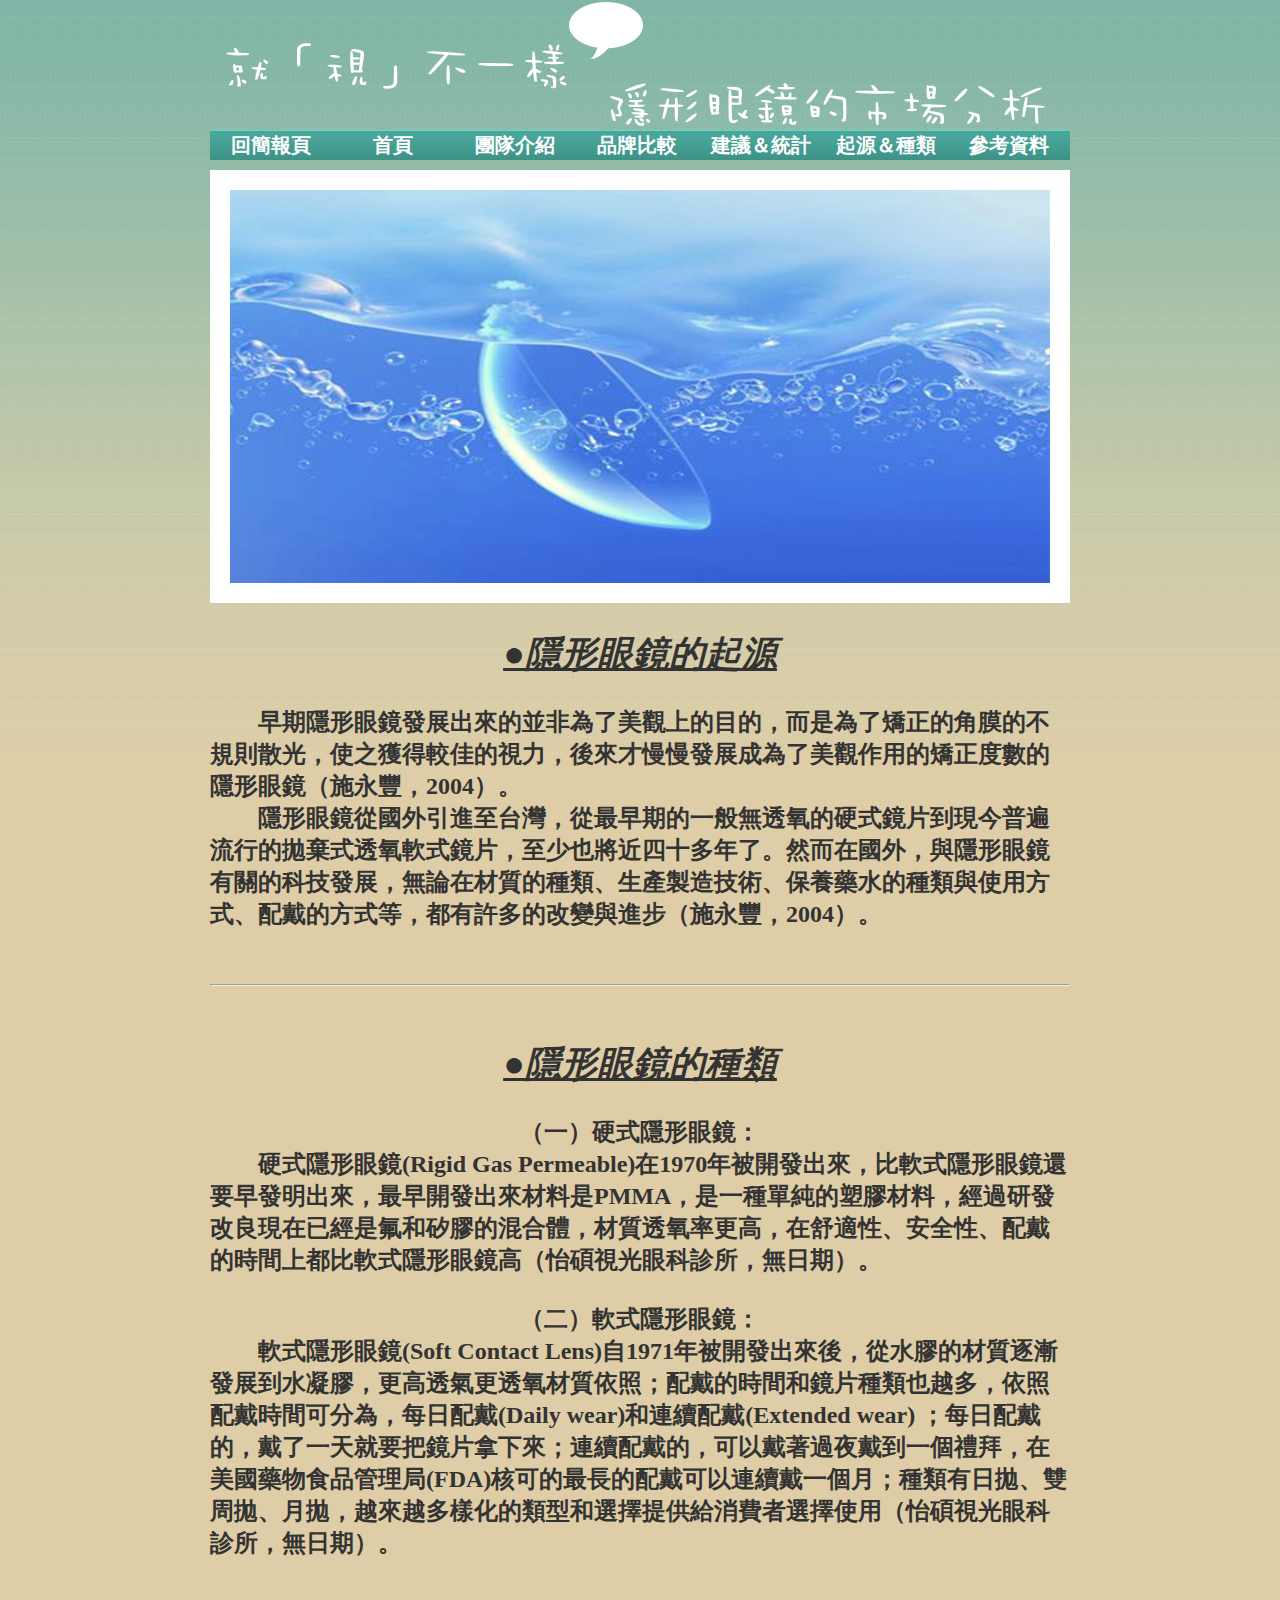
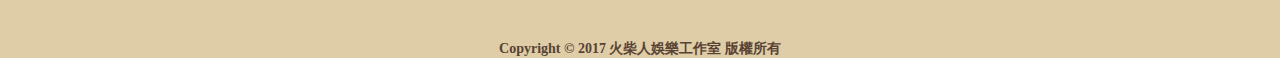
<file: page5.html>
<!DOCTYPE html PUBLIC "-//W3C//DTD XHTML 1.0 Transitional//EN" "http://www.w3.org/TR/xhtml1/DTD/xhtml1-transitional.dtd">
<html xmlns="http://www.w3.org/1999/xhtml">
<head>
<meta http-equiv="Content-Type" content="text/html; charset=utf-8" />
<title>就「視」不一樣-起源＆種類</title>
<style type="text/css">
body {
	background-color: #decda6;
}
</style>
<link href="css/pj-style.css" rel="stylesheet" type="text/css" />
</head>

<body>
<div id="wrapper">
  <div id="header"><a href="index.html"><img src="images/LOGO.png" width="835" height="130" /></a></div>
  <div id="nav">
    <table width="100%" border="0" align="center" cellpadding="0" cellspacing="0">
      <tr>
        <td width="122" align="center" valign="middle"><a href="narrative.html">回簡報頁</a></td>
        <td width="122" align="center" valign="middle"><a href="index.html">首頁</a></td>
        <td width="122" align="center" valign="middle"><a href="page2.html">團隊介紹</a></td>
        <td width="122" align="center" valign="middle"><a href="page3.html">品牌比較</a></td>
        <td width="125" align="center" valign="middle"><a href="page4.html">建議＆統計</a></td>
        <td width="125" align="center" valign="middle"><a href="page5.html">起源＆種類</a></td>
        <td width="122" align="center" valign="middle"><a href="page6.html">參考資料</a></td>
      </tr>
    </table>
  </div>
  <div id="content">
 <img src="images/img_03.png" width="860" height="433" />

  <div align="left">
  <p>&nbsp;</p>
  <p align="center" style="text-decoration: underline; font-style: italic; font-size: 36px;">●隱形眼鏡的起源</p>
  <p>&nbsp;</p>
  <p> <span style="color: #333">　　早期隱形眼鏡發展出來的並非為了美觀上的目的，而是為了矯正的角膜的不規則散光，使之獲得較佳的視力，後來才慢慢發展成為了美觀作用的矯正度數的隱形眼鏡（施永豐，2004）。 </span></p>
  <p>　　隱形眼鏡從國外引進至台灣，從最早期的一般無透氧的硬式鏡片到現今普遍流行的拋棄式透氧軟式鏡片，至少也將近四十多年了。然而在國外，與隱形眼鏡有關的科技發展，無論在材質的種類、生產製造技術、保養藥水的種類與使用方式、配戴的方式等，都有許多的改變與進步（施永豐，2004）。 </p>
  <p>&nbsp;</p>
  <p>&nbsp;</p>
  <hr />
  <p>&nbsp;</p>
  <p>&nbsp;</p>
  <p align="center" style="text-decoration: underline; font-weight: bolder; font-style: italic; font-size: 36px;">●隱形眼鏡的種類</p>
  <p>&nbsp;</p>
  <div align="left">
    <blockquote>
      <p align="center" >（一）硬式隱形眼鏡：</p>
      <p >　　硬式隱形眼鏡(Rigid Gas Permeable)在1970年被開發出來，比軟式隱形眼鏡還要早發明出來，最早開發出來材料是PMMA，是一種單純的塑膠材料，經過研發改良現在已經是氟和矽膠的混合體，材質透氧率更高，在舒適性、安全性、配戴的時間上都比軟式隱形眼鏡高（怡碩視光眼科診所，無日期）。 </p>
    </blockquote>
  </div>
  <p>&nbsp;</p>
  <p align="center"> （二）軟式隱形眼鏡：</p>
  <p>　　軟式隱形眼鏡(Soft Contact Lens)自1971年被開發出來後，從水膠的材質逐漸發展到水凝膠，更高透氣更透氧材質依照；配戴的時間和鏡片種類也越多，依照配戴時間可分為，每日配戴(Daily wear)和連續配戴(Extended wear) ；每日配戴的，戴了一天就要把鏡片拿下來；連續配戴的，可以戴著過夜戴到一個禮拜，在美國藥物食品管理局(FDA)核可的最長的配戴可以連續戴一個月；種類有日拋、雙周拋、月拋，越來越多樣化的類型和選擇提供給消費者選擇使用（怡碩視光眼科診所，無日期）。 </p>
  </div>
  <p >&nbsp;</p>
  <p>&nbsp;</p>
  <p>&nbsp;</p>
  </div>
<div id="footer">Copyright &copy; 2017 火柴人娛樂工作室 版權所有</div>
</div>
</body>
</html>
</file>
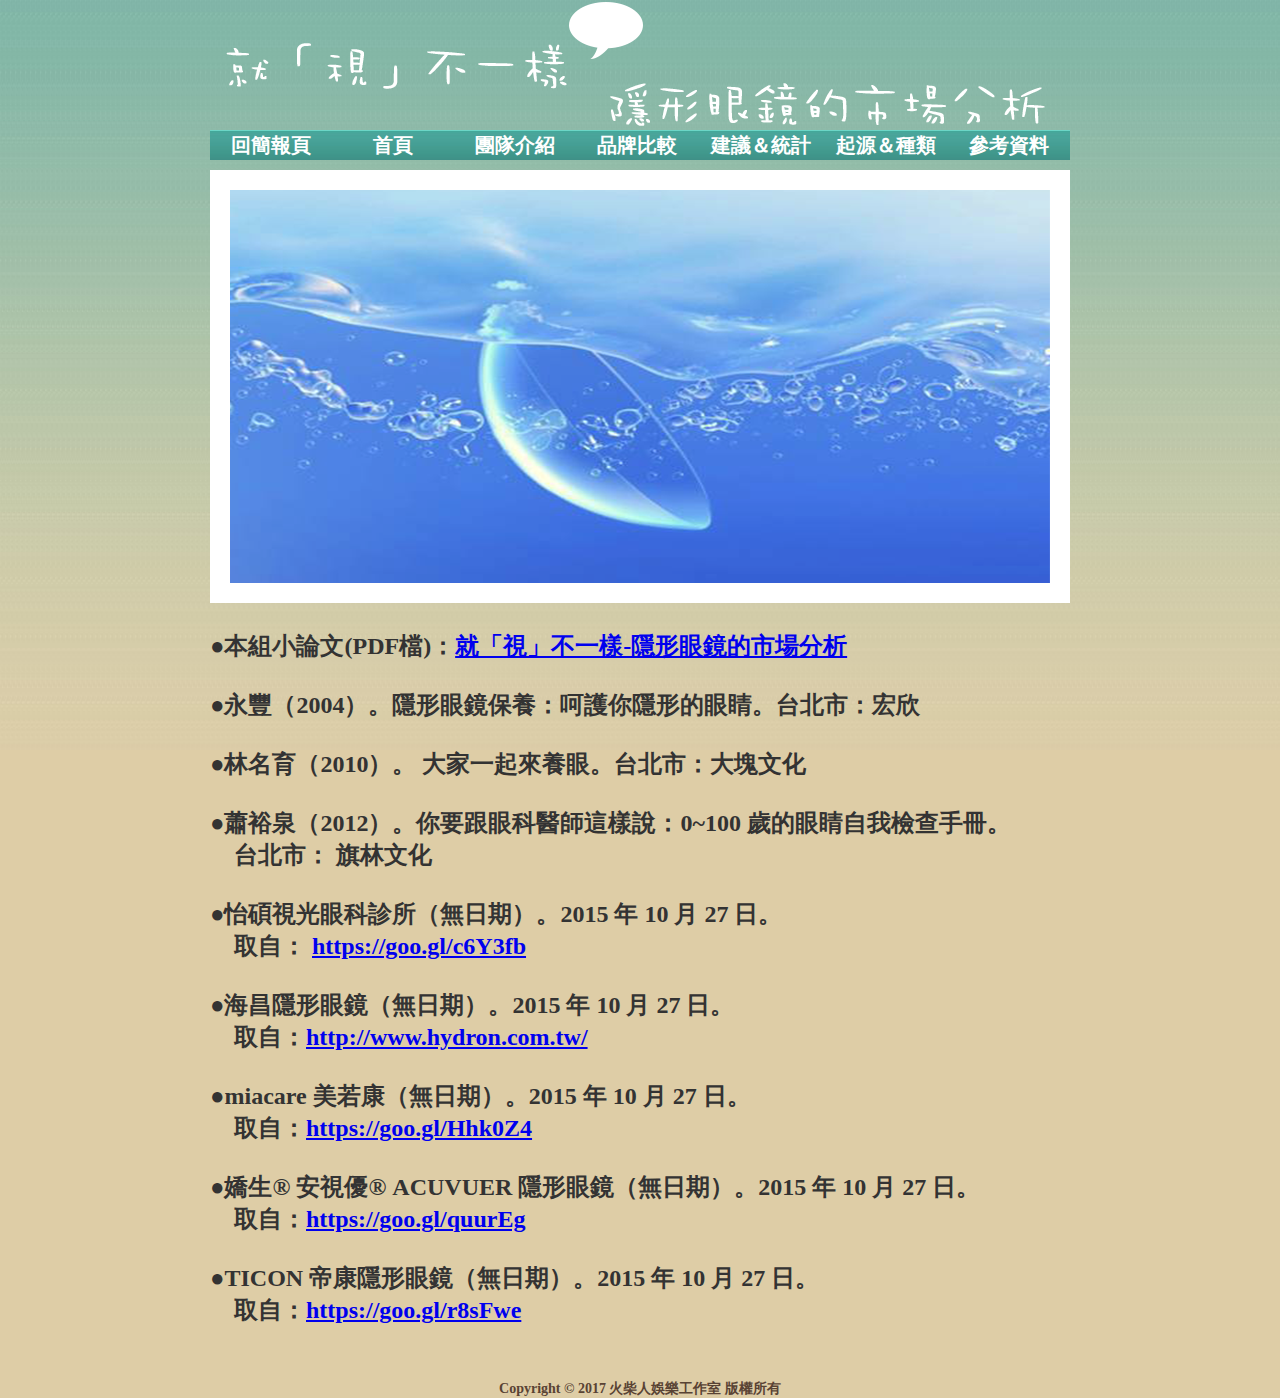
<file: page6.html>
<!DOCTYPE html PUBLIC "-//W3C//DTD XHTML 1.0 Transitional//EN" "http://www.w3.org/TR/xhtml1/DTD/xhtml1-transitional.dtd">
<html xmlns="http://www.w3.org/1999/xhtml">
<head>
<meta http-equiv="Content-Type" content="text/html; charset=utf-8" />
<title>就「視」不一樣-參考資料</title>
<style type="text/css">
body {
	background-color: #decda6;
}
</style>
<link href="css/pj-style.css" rel="stylesheet" type="text/css" />
</head>

<body>
<div id="wrapper">
  <div id="header"><img src="images/LOGO.png" width="835" height="130" border="0" /></div>
  <div id="nav">
    <table width="100%" border="0" align="center" cellpadding="0" cellspacing="0">
      <tr>
        <td width="122" align="center" valign="middle"><a href="narrative.html">回簡報頁</a></td>
        <td width="122" align="center" valign="middle"><a href="index.html">首頁</a></td>
        <td width="122" align="center" valign="middle"><a href="page2.html">團隊介紹</a></td>
        <td width="122" align="center" valign="middle"><a href="page3.html">品牌比較</a></td>
        <td width="125" align="center" valign="middle"><a href="page4.html">建議＆統計</a></td>
        <td width="125" align="center" valign="middle"><a href="page5.html">起源＆種類</a></td>
        <td width="122" align="center" valign="middle"><a href="page6.html">參考資料</a></td>
      </tr>
    </table>
  </div>
 <div id="content">
<p align="left"><img src="images/img_03.png" width="860" height="433" /></p>
<p align="left">&nbsp;</p>
<p align="left">●本組小論文(PDF檔)：<a href="就「視」不一樣-隱形眼鏡的市場分析.pdf">就「視」不一樣-隱形眼鏡的市場分析</a></p>
<p align="left">&nbsp;</p>
<p align="left">●永豐（2004）。隱形眼鏡保養：呵護你隱形的眼睛。台北市：宏欣</p>
<p align="left">&nbsp;</p>
<p align="left">●林名育（2010）。 大家一起來養眼。台北市：大塊文化</p>
<p align="left">&nbsp;</p>

<p align="left"> ●蕭裕泉（2012）。你要跟眼科醫師這樣說：0~100  歲的眼睛自我檢查手冊。</p>
<p align="left">　台北市： 旗林文化</p>
<p align="left">&nbsp;</p>
 
<p align="left"> ●怡碩視光眼科診所（無日期）。2015 年 10 月 27 日。</p>
<p align="left">　取自： <a href="https://goo.gl/c6Y3fb" target="_blank">https://goo.gl/c6Y3fb </a></p>
<p align="left">&nbsp;</p>

<p align="left"> ●海昌隱形眼鏡（無日期）。2015 年 10 月 27 日。</p>
<p align="left">　取自：<a href="http://www.hydron.com.tw/" target="_blank">http://www.hydron.com.tw/</a></p>
<p align="left">&nbsp;</p>

<p align="left"> ●miacare 美若康（無日期）。2015 年 10 月 27 日。</p>
<p align="left">　取自：<a href="https://goo.gl/Hhk0Z4" target="_blank">https://goo.gl/Hhk0Z4</a></p>
<p align="left">&nbsp;</p>

<p align="left"> ●嬌生&reg; 安視優&reg; ACUVUER 隱形眼鏡（無日期）。2015 年 10 月 27 日。</p>
<p align="left">　取自：<a href="https://goo.gl/quurEg" target="_blank">https://goo.gl/quurEg </a></p>
<p align="left">&nbsp;</p>

<p align="left"> ●TICON  帝康隱形眼鏡（無日期）。2015 年 10 月 27 日。</p>
<p align="left">　取自：<a href="https://goo.gl/r8sFwe" target="_blank">https://goo.gl/r8sFwe </a></p>
<p align="left">&nbsp;</p>
<p align="left">&nbsp;</p>
  </div>

<div id="footer">Copyright &copy; 2017 火柴人娛樂工作室 版權所有</div>
</div>
</body>
</html>
</file>
<file: css/pj-style.css>
@charset "utf-8";
body {
	background-color: #decda6;
	background-image: url(../images/bg.jpg);
	background-repeat: repeat-x;
	text-align: center;
}

* {
	margin: 0px;
	padding: 0px;
}
#wrapper {
	margin-top: 0px;
	margin-right: auto;
	margin-bottom: 0px;
	margin-left: auto;
	width: 860px;
	text-align: center;
}
#leftside {
	width: 300px;
	float: left;
}


#rightside1 {
	width: 560px;
	float: right;
	height: 460px;
}
#footer {
	clear: both;
	color: #594334;
	font-weight: bold;
	font-family: "微軟正黑體";
	font-size: 14px;
}
#nav {
	color: #FFF;
	font-weight: bolder;
	font-family: "微軟正黑體";
	height: 40px;
}
#nav table tr td {
	text-align: center;
	font-size: 22px;
	line-height: 30px;
	background-image: url(../images/img_19.png);
	color: #0FC;
}
#nav table tr td a{
	color: #FFF;
	text-decoration: none;
	background-image: url(../images/navimg.jpg);
	display: block;
	font-size: 20px;
	line-height: 30px;
	text-align: center;
}
#nav table tr td a:hover {
	color: #FF0;
	background-image: url(../images/img_19.png);
}
#img {
	height: 270px;
	width: 250px;
}
div {
	font-family: "微軟正黑體";
	font-weight: bold;
	float: none;
	font-size: 24px;
	color: #333;
}
</file>
<file: css/style.css>
@charset "utf-8";
* {
	margin: 0px;
	padding: 0px;
	font-family: "微軟正黑體", "新細明體";
}
body {
	background-color: #decda6;
	background-image: url(../images/bg.jpg);
	background-repeat: repeat-x;
}


#wrapper {
	width: 960px;
	margin-top: 0px;
	margin-right: auto;
	margin-bottom: 0px;
	margin-left: auto;
	height: 130px;
}
#nav {
	color: #FFF;
	font-weight: bolder;
	font-family: "微軟正黑體";
	height: 40px;
}
#nav table tr td {
	text-align: center;
	font-size: 22px;
	line-height: 30px;
	background-image: url(../images/img_19.png);
	color: #0FC;
}
#nav table tr td a{
	color: #FFF;
	text-decoration: none;
	background-image: url(../images/navimg.jpg);
	display: block;
	font-size: 20px;
	line-height: 30px;
	text-align: center;
}
#nav table tr td a:hover {
	color: #FF0;
	background-image: url(../images/img_19.png);
}

#footer {
	background-color: #333;
	font-size: 12px;
	color: #FFF;
	text-align: center;
	height: 30px;
}
#footer p {
	padding-top: 5px;
}
h1 {
	display: block;
	line-height: 40px;
	font-size: 16.5px;
	width: 850px;
	font-weight: bolder;
	margin-top: 10px;
}
</file>
<file: SpryAssets/SpryTabbedPanels.css>
@charset "UTF-8";

/* SpryTabbedPanels.css - version 0.6 - Spry Pre-Release 1.6.1 */

/* Copyright (c) 2006. Adobe Systems Incorporated. All rights reserved. */

/* Horizontal Tabbed Panels
 *
 * The default style for a TabbedPanels widget places all tab buttons
 * (left aligned) above the content panel.
 */

/* This is the selector for the main TabbedPanels container. For our
 * default style, this container does not contribute anything visually,
 * but it is floated left to make sure that any floating or clearing done
 * with any of its child elements are contained completely within the
 * TabbedPanels container, to minimize any impact or undesireable
 * interaction with other floated elements on the page that may be used
 * for layout.
 *
 * If you want to constrain the width of the TabbedPanels widget, set a
 * width on the TabbedPanels container. By default, the TabbedPanels widget
 * expands horizontally to fill up available space.
 *
 * The name of the class ("TabbedPanels") used in this selector is not
 * necessary to make the widget function. You can use any class name you
 * want to style the TabbedPanels container.
 */
.TabbedPanels {
	overflow: hidden;
	margin: 0px;
	padding: 0px;
	clear: none;
	width: 100%; /* IE Hack to force proper layout when preceded by a paragraph. (hasLayout Bug)*/
}

/* This is the selector for the TabGroup. The TabGroup container houses
 * all of the tab buttons for each tabbed panel in the widget. This container
 * does not contribute anything visually to the look of the widget for our
 * default style.
 *
 * The name of the class ("TabbedPanelsTabGroup") used in this selector is not
 * necessary to make the widget function. You can use any class name you
 * want to style the TabGroup container.
 */
.TabbedPanelsTabGroup {
	margin: 0px;
	padding: 0px;
}

/* This is the selector for the TabbedPanelsTab. This container houses
 * the title for the panel. This is also the tab "button" that the user clicks
 * on to activate the corresponding content panel so that it appears on top
 * of the other tabbed panels contained in the widget.
 *
 * For our default style, each tab is positioned relatively 1 pixel down from
 * where it wold normally render. This allows each tab to overlap the content
 * panel that renders below it. Each tab is rendered with a 1 pixel bottom
 * border that has a color that matches the top border of the current content
 * panel. This gives the appearance that the tab is being drawn behind the
 * content panel.
 *
 * The name of the class ("TabbedPanelsTab") used in this selector is not
 * necessary to make the widget function. You can use any class name you want
 * to style this tab container.
 */
.TabbedPanelsTab {
	position: relative;
	top: 1px;
	float: left;
	padding: 4px 10px;
	margin: 0px 1px 0px 0px;
	background-color: #DDD;
	list-style: none;
	border-left: solid 1px #CCC;
	border-bottom: solid 1px #999;
	border-top: solid 1px #999;
	border-right: solid 1px #999;
	-moz-user-select: none;
	-khtml-user-select: none;
	cursor: pointer;
	font-family: "新細明體";
	font-size: 12pt;
	font-weight: bold;
}

/* This selector is an example of how to change the appearnce of a tab button
 * container as the mouse enters it. The class "TabbedPanelsTabHover" is
 * programatically added and removed from the tab element as the mouse enters
 * and exits the container.
 */
.TabbedPanelsTabHover {
	background-color: #CCC;
}

/* This selector is an example of how to change the appearance of a tab button
 * container after the user has clicked on it to activate a content panel.
 * The class "TabbedPanelsTabSelected" is programatically added and removed
 * from the tab element as the user clicks on the tab button containers in
 * the widget.
 *
 * As mentioned above, for our default style, tab buttons are positioned
 * 1 pixel down from where it would normally render. When the tab button is
 * selected, we change its bottom border to match the background color of the
 * content panel so that it looks like the tab is part of the content panel.
 */
.TabbedPanelsTabSelected {
	background-color: #EEE;
	border-bottom: 1px solid #EEE;
}

/* This selector is an example of how to make a link inside of a tab button
 * look like normal text. Users may want to use links inside of a tab button
 * so that when it gets focus, the text *inside* the tab button gets a focus
 * ring around it, instead of the focus ring around the entire tab.
 */
.TabbedPanelsTab a {
	color: black;
	text-decoration: none;
}

/* This is the selector for the ContentGroup. The ContentGroup container houses
 * all of the content panels for each tabbed panel in the widget. For our
 * default style, this container provides the background color and borders that
 * surround the content.
 *
 * The name of the class ("TabbedPanelsContentGroup") used in this selector is
 * not necessary to make the widget function. You can use any class name you
 * want to style the ContentGroup container.
 */
.TabbedPanelsContentGroup {
	clear: both;
	border-left: solid 1px #CCC;
	border-bottom: solid 1px #CCC;
	border-top: solid 1px #999;
	border-right: solid 1px #999;
	background-color: #EEE;
}

/* This is the selector for the Content panel. The Content panel holds the
 * content for a single tabbed panel. For our default style, this container
 * provides some padding, so that the content is not pushed up against the
 * widget borders.
 *
 * The name of the class ("TabbedPanelsContent") used in this selector is
 * not necessary to make the widget function. You can use any class name you
 * want to style the Content container.
 */
.TabbedPanelsContent {
	overflow: hidden;
	padding: 4px;
}

/* This selector is an example of how to change the appearnce of the currently
 * active container panel. The class "TabbedPanelsContentVisible" is
 * programatically added and removed from the content element as the panel
 * is activated/deactivated.
 */
.TabbedPanelsContentVisible {
	height: 170px;
}

/* Vertical Tabbed Panels
 *
 * The following rules override some of the default rules above so that the
 * TabbedPanels widget renders with its tab buttons along the left side of
 * the currently active content panel.
 *
 * With the rules defined below, the only change that will have to be made
 * to switch a horizontal tabbed panels widget to a vertical tabbed panels
 * widget, is to use the "VTabbedPanels" class on the top-level widget
 * container element, instead of "TabbedPanels".
 */

.VTabbedPanels {
	overflow: hidden;
	zoom: 1;
}

/* This selector floats the TabGroup so that the tab buttons it contains
 * render to the left of the active content panel. A border is drawn around
 * the group container to make it look like a list container.
 */
.VTabbedPanels .TabbedPanelsTabGroup {
	float: left;
	width: 10em;
	height: 20em;
	background-color: #EEE;
	position: relative;
	border-top: solid 1px #999;
	border-right: solid 1px #999;
	border-left: solid 1px #CCC;
	border-bottom: solid 1px #CCC;
}

/* This selector disables the float property that is placed on each tab button
 * by the default TabbedPanelsTab selector rule above. It also draws a bottom
 * border for the tab. The tab button will get its left and right border from
 * the TabGroup, and its top border from the TabGroup or tab button above it.
 */
.VTabbedPanels .TabbedPanelsTab {
	float: none;
	margin: 0px;
	border-top: none;
	border-left: none;
	border-right: none;
}

/* This selector disables the float property that is placed on each tab button
 * by the default TabbedPanelsTab selector rule above. It also draws a bottom
 * border for the tab. The tab button will get its left and right border from
 * the TabGroup, and its top border from the TabGroup or tab button above it.
 */
.VTabbedPanels .TabbedPanelsTabSelected {
	background-color: #EEE;
	border-bottom: solid 1px #999;
}

/* This selector floats the content panels for the widget so that they
 * render to the right of the tabbed buttons.
 */
.VTabbedPanels .TabbedPanelsContentGroup {
	clear: none;
	float: left;
	padding: 0px;
	width: 30em;
	height: 20em;
}

/* Styles for Printing */
@media print {
.TabbedPanels {
	overflow: visible !important;
}
.TabbedPanelsContentGroup {
	display: block !important;
	overflow: visible !important;
	height: auto !important;
}
.TabbedPanelsContent {
	overflow: visible !important;
	display: block !important;
	clear:both !important;
}
.TabbedPanelsTab {
	overflow: visible !important;
	display: block !important;
	clear: both !important;
	font-weight: normal;
	text-decoration: none;
	font-size: 12px;
}
}
</file>
